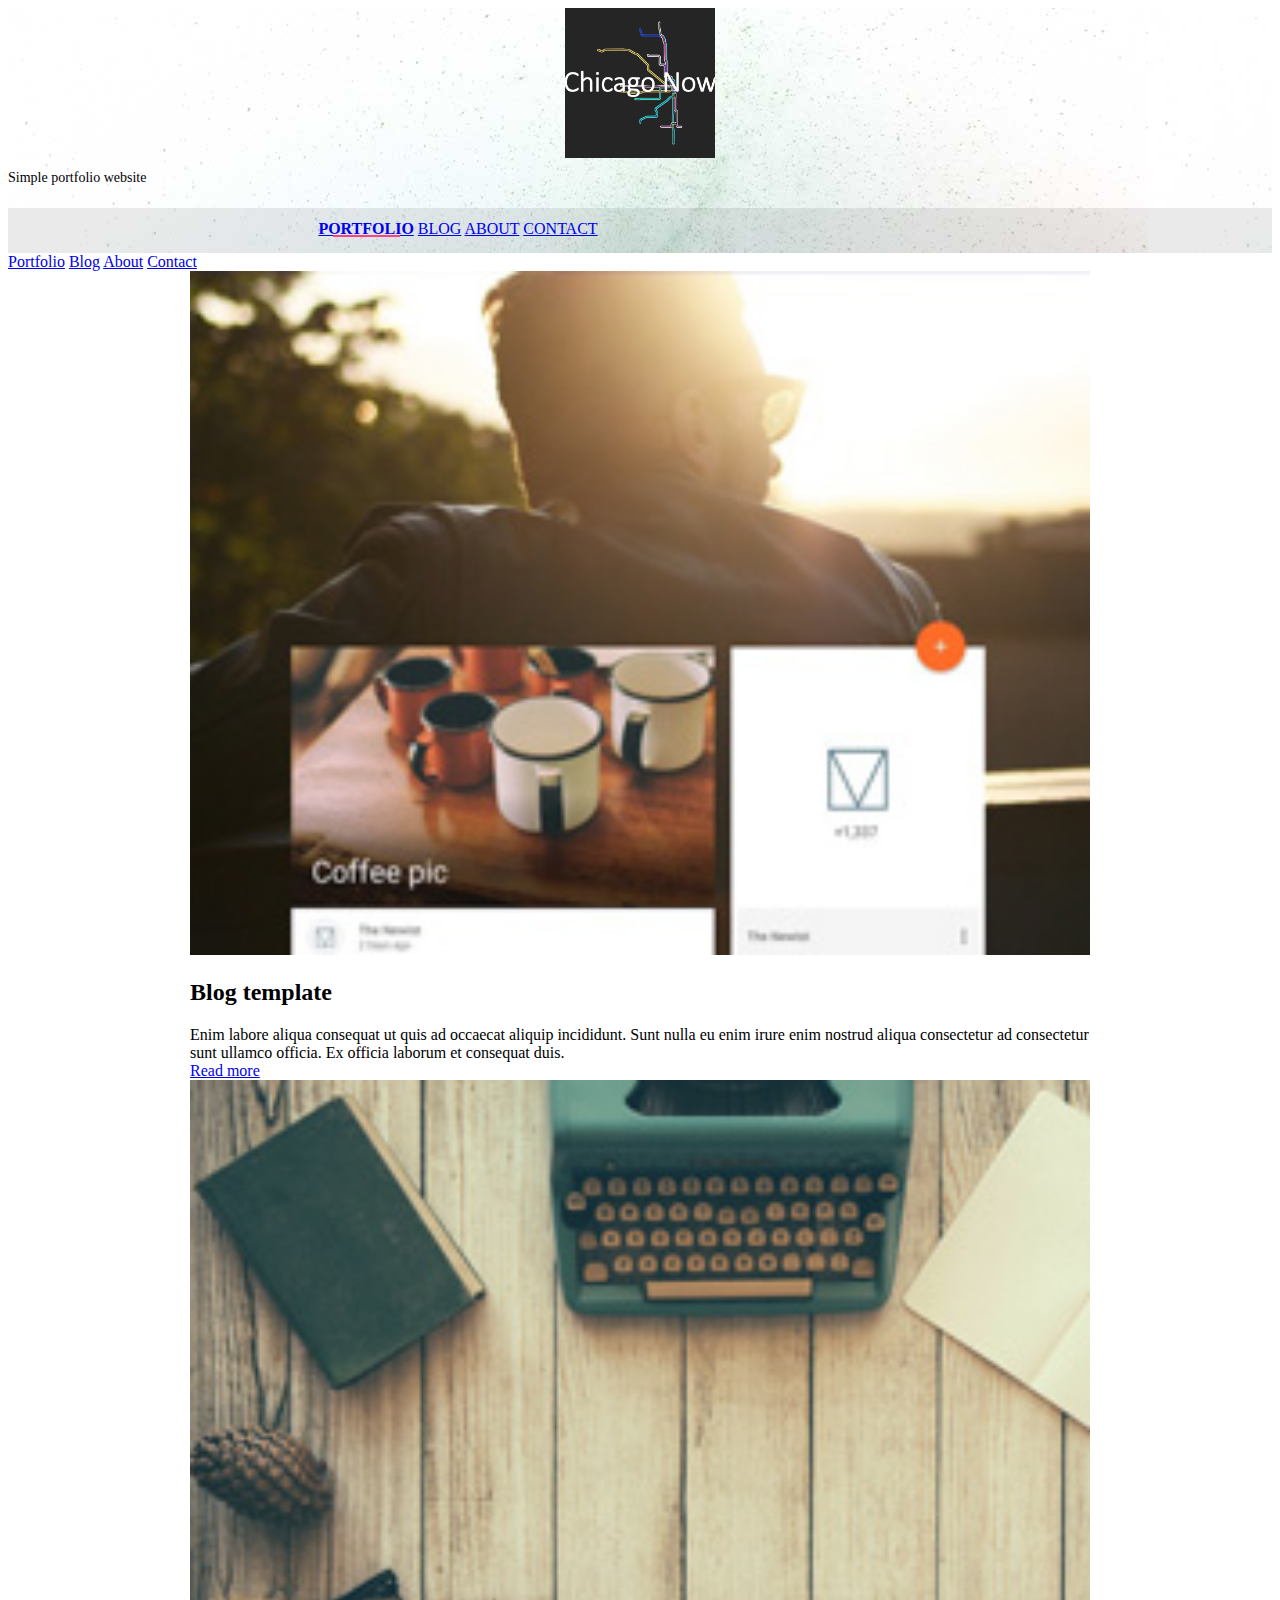
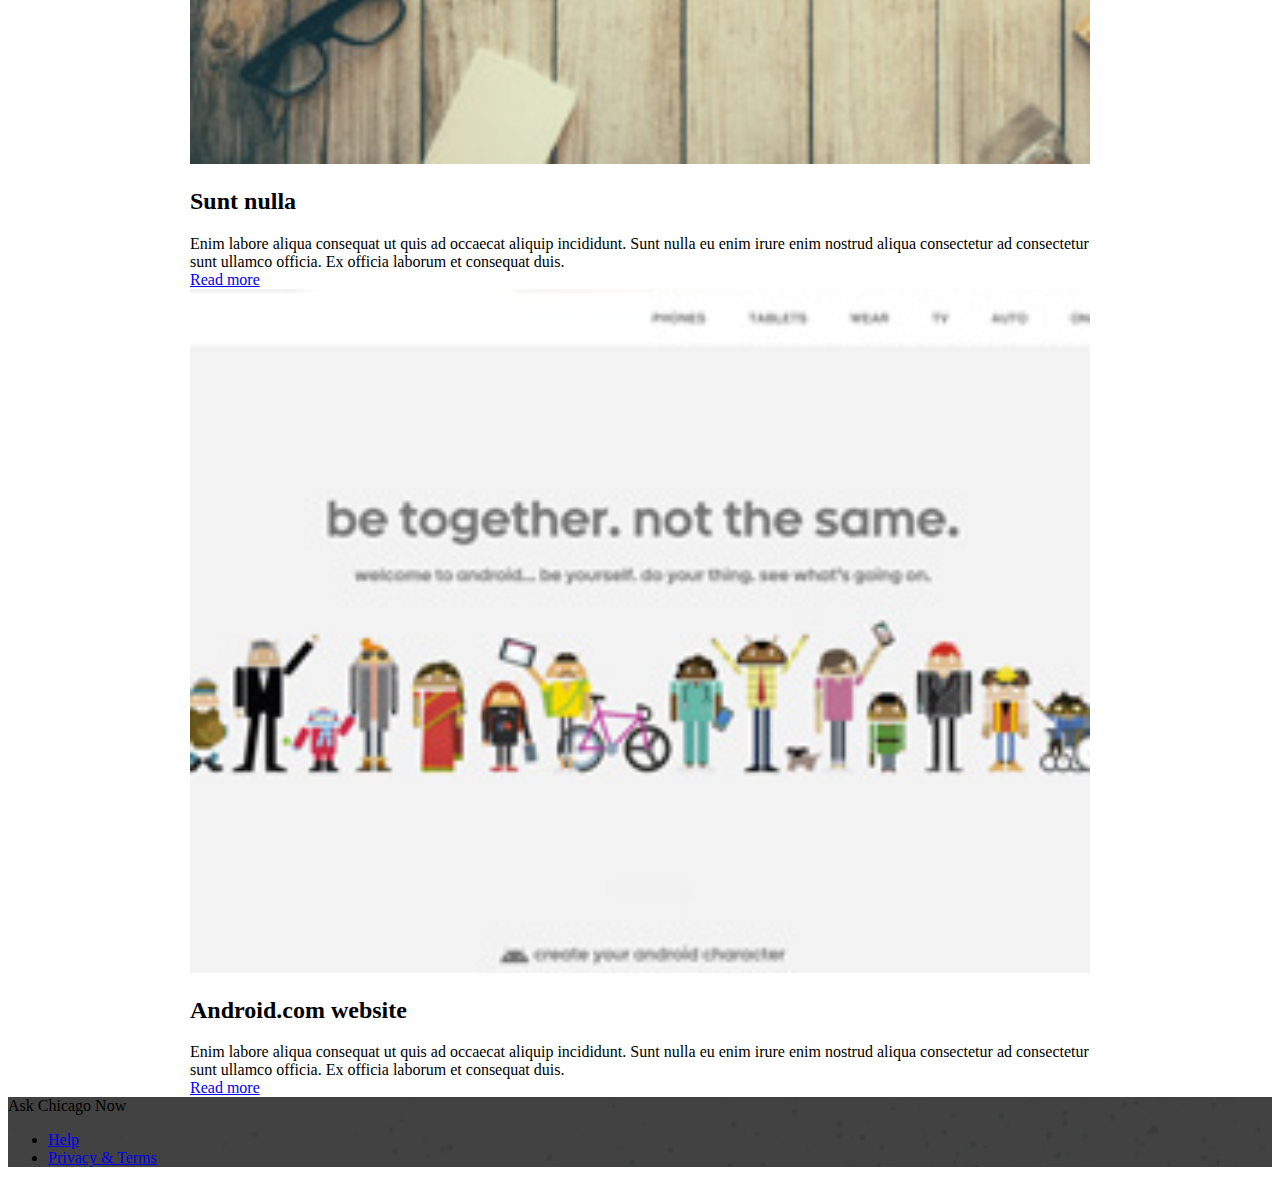
<file: index.html>
<!doctype html>
<!--
  Material Design Lite
  Copyright 2015 Google Inc. All rights reserved.

  Licensed under the Apache License, Version 2.0 (the "License");
  you may not use this file except in compliance with the License.
  You may obtain a copy of the License at

      https://www.apache.org/licenses/LICENSE-2.0

  Unless required by applicable law or agreed to in writing, software
  distributed under the License is distributed on an "AS IS" BASIS,
  WITHOUT WARRANTIES OR CONDITIONS OF ANY KIND, either express or implied.
  See the License for the specific language governing permissions and
  limitations under the License
-->


<html lang="en">

<head>
    <meta charset="utf-8">
    <meta http-equiv="X-UA-Compatible" content="IE=edge">
    <meta name="description" content="A portfolio template that uses Material Design Lite.">
    <meta name="viewport" content="width=device-width, initial-scale=1.0, minimum-scale=1.0">
    <title>MDL-Static Website</title>
    <link rel="stylesheet" href="https://fonts.googleapis.com/css?family=Roboto:regular,bold,italic,thin,light,bolditalic,black,medium&amp;lang=en">
    <link rel="stylesheet" href="https://code.getmdl.io/1.3.0/material.grey-pink.min.css" />
    <link rel="stylesheet" href="styles.css" />


    <link rel="stylesheet" href="https://fonts.googleapis.com/icon?family=Material+Icons">
</head>

<body>
    <div class="mdl-layout mdl-js-layout mdl-layout--fixed-header">
        <header class="mdl-layout__header mdl-layout__header--waterfall portfolio-header">
            <div class="mdl-layout__header-row portfolio-logo-row">
                <span class="mdl-layout__title">
                    <div class="portfolio-logo"></div>
                    <span class="mdl-layout__title">Simple portfolio website</span>
                </span>
            </div>
            <div class="mdl-layout__header-row portfolio-navigation-row mdl-layout--large-screen-only">
                <nav class="mdl-navigation mdl-typography--body-1-force-preferred-font">
                    <a class="mdl-navigation__link is-active" href="index.html">Portfolio</a>
                    <a class="mdl-navigation__link" href="blog.html">Blog</a>
                    <a class="mdl-navigation__link" href="about.html">About</a>
                    <a class="mdl-navigation__link" href="contact.html">Contact</a>
                </nav>
            </div>
        </header>
        <div class="mdl-layout__drawer mdl-layout--small-screen-only">
            <nav class="mdl-navigation mdl-typography--body-1-force-preferred-font">
                <a class="mdl-navigation__link is-active" href="index.html">Portfolio</a>
                <a class="mdl-navigation__link" href="blog.html">Blog</a>
                <a class="mdl-navigation__link" href="about.html">About</a>
                <a class="mdl-navigation__link" href="contact.html">Contact</a>
            </nav>
        </div>
        <main class="mdl-layout__content">
            <div class="mdl-grid portfolio-max-width">
                <div class="mdl-cell mdl-card mdl-shadow--4dp portfolio-card">
                    <div class="mdl-card__media">
                        <img class="article-image" src=" images/example-work01.jpg" border="0" alt="">
                    </div>
                    <div class="mdl-card__title">
                        <h2 class="mdl-card__title-text">Blog template</h2>
                    </div>
                    <div class="mdl-card__supporting-text">
                        Enim labore aliqua consequat ut quis ad occaecat aliquip incididunt. Sunt nulla eu enim irure enim nostrud aliqua consectetur ad consectetur sunt ullamco officia. Ex officia laborum et consequat duis.
                    </div>
                    <div class="mdl-card__actions mdl-card--border">
                        <a class="mdl-button mdl-button--colored mdl-js-button mdl-js-ripple-effect mdl-button--accent" href="portfolio-example01.html">Read more</a>
                    </div>
                </div>
                <div class="mdl-cell mdl-card mdl-shadow--4dp portfolio-card">
                    <div class="mdl-card__media">
                        <img class="article-image" src=" images/example-work07.jpg" border="0" alt="">
                    </div>
                    <div class="mdl-card__title">
                        <h2 class="mdl-card__title-text">Sunt nulla</h2>
                    </div>
                    <div class="mdl-card__supporting-text">
                        Enim labore aliqua consequat ut quis ad occaecat aliquip incididunt. Sunt nulla eu enim irure enim nostrud aliqua consectetur ad consectetur sunt ullamco officia. Ex officia laborum et consequat duis.
                    </div>
                    <div class="mdl-card__actions mdl-card--border">
                        <a class="mdl-button mdl-button--colored mdl-js-button mdl-js-ripple-effect mdl-button--accent" href="portfolio-example01.html">Read more</a>
                    </div>
                </div>
                <div class="mdl-cell mdl-card mdl-shadow--4dp portfolio-card">
                    <div class="mdl-card__media">
                        <img class="article-image" src=" images/example-work02.jpg" border="0" alt="">
                    </div>
                    <div class="mdl-card__title">
                        <h2 class="mdl-card__title-text">Android.com website</h2>
                    </div>
                    <div class="mdl-card__supporting-text">
                        Enim labore aliqua consequat ut quis ad occaecat aliquip incididunt. Sunt nulla eu enim irure enim nostrud aliqua consectetur ad consectetur sunt ullamco officia. Ex officia laborum et consequat duis.
                    </div>
                    <div class="mdl-card__actions mdl-card--border">
                        <a class="mdl-button mdl-button--colored mdl-js-button mdl-js-ripple-effect mdl-button--accent" href="portfolio-example01.html">Read more</a>
                    </div>
                </div>
            </div>
            <footer class="mdl-mini-footer">
                <div class="mdl-mini-footer__left-section">
                    <div class="mdl-logo">Ask Chicago Now</div>
                </div>
                <div class="mdl-mini-footer__right-section">
                    <ul class="mdl-mini-footer__link-list">
                        <li><a href="#">Help</a></li>
                        <li><a href="#">Privacy & Terms</a></li>
                    </ul>
                </div>
            </footer>
        </main>
    </div>
    <script src="https://code.getmdl.io/1.3.0/material.min.js"></script>
</body>

</html>
</file>
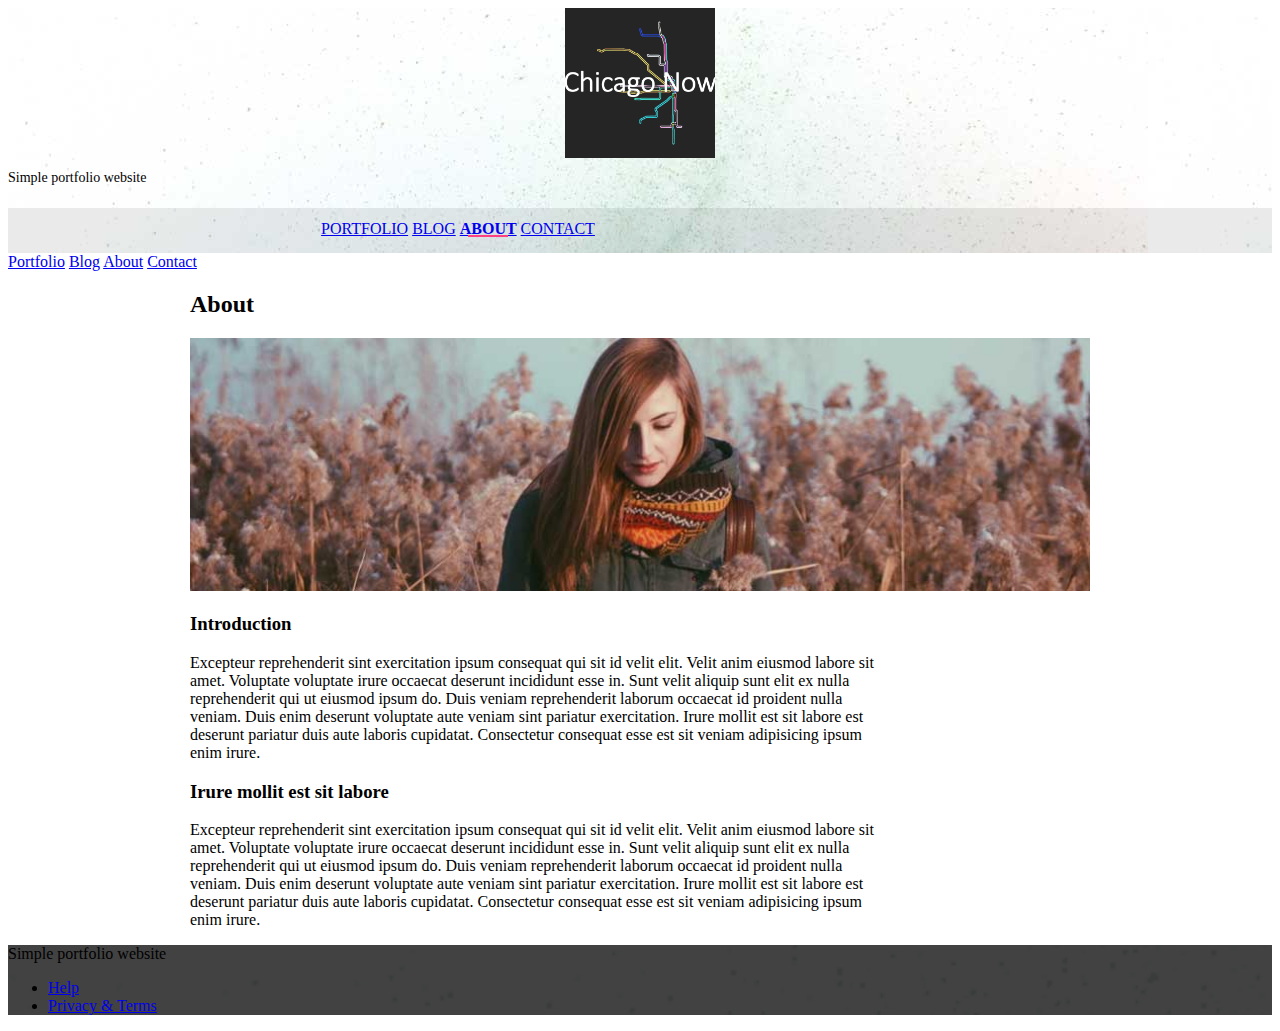
<file: about.html>
<!doctype html>
<!--
  Material Design Lite
  Copyright 2015 Google Inc. All rights reserved.

  Licensed under the Apache License, Version 2.0 (the "License");
  you may not use this file except in compliance with the License.
  You may obtain a copy of the License at

      https://www.apache.org/licenses/LICENSE-2.0

  Unless required by applicable law or agreed to in writing, software
  distributed under the License is distributed on an "AS IS" BASIS,
  WITHOUT WARRANTIES OR CONDITIONS OF ANY KIND, either express or implied.
  See the License for the specific language governing permissions and
  limitations under the License
-->
<html lang="en">

<head>
    <meta charset="utf-8">
    <meta http-equiv="X-UA-Compatible" content="IE=edge">
    <meta name="description" content="A portfolio template that uses Material Design Lite.">
    <meta name="viewport" content="width=device-width, initial-scale=1.0, minimum-scale=1.0">
    <title>MDL-Static Website</title>
    <link rel="stylesheet" href="https://fonts.googleapis.com/css?family=Roboto:regular,bold,italic,thin,light,bolditalic,black,medium&amp;lang=en">
    <link rel="stylesheet" href="https://code.getmdl.io/1.3.0/material.grey-pink.min.css" />
    <link rel="stylesheet" href="styles.css" />
    <link rel="stylesheet" href="https://fonts.googleapis.com/icon?family=Material+Icons">
</head>

<body>
    <div class="mdl-layout mdl-js-layout mdl-layout--fixed-header">
        <header class="mdl-layout__header mdl-layout__header--waterfall portfolio-header">
            <div class="mdl-layout__header-row portfolio-logo-row">
                <span class="mdl-layout__title">
                    <div class="portfolio-logo"></div>
                    <span class="mdl-layout__title">Simple portfolio website</span>
                </span>
            </div>
            <div class="mdl-layout__header-row portfolio-navigation-row mdl-layout--large-screen-only">
                <nav class="mdl-navigation mdl-typography--body-1-force-preferred-font">
                    <a class="mdl-navigation__link" href="index.html">Portfolio</a>
                    <a class="mdl-navigation__link" href="blog.html">Blog</a>
                    <a class="mdl-navigation__link is-active" href="about.html">About</a>
                    <a class="mdl-navigation__link" href="contact.html">Contact</a>
                </nav>
            </div>
        </header>
        <div class="mdl-layout__drawer mdl-layout--small-screen-only">
            <nav class="mdl-navigation mdl-typography--body-1-force-preferred-font">
                <a class="mdl-navigation__link is-active" href="index.html">Portfolio</a>
                <a class="mdl-navigation__link" href="blog.html">Blog</a>
                <a class="mdl-navigation__link" href="about.html">About</a>
                <a class="mdl-navigation__link" href="contact.html">Contact</a>
            </nav>
        </div>
        <main class="mdl-layout__content">
            <div class="mdl-grid portfolio-max-width">

                <div class="mdl-cell mdl-cell--12-col mdl-card mdl-shadow--4dp">
                    <div class="mdl-card__title">
                        <h2 class="mdl-card__title-text">About</h2>
                    </div>
                    <div class="mdl-card__media">
                        <img class="article-image" src=" images/about-header.jpg" border="0" alt="">
                    </div>

                    <div class="mdl-grid portfolio-copy">
                        <h3 class="mdl-cell mdl-cell--12-col mdl-typography--headline">Introduction</h3>
                        <div class="mdl-cell mdl-cell--8-col mdl-card__supporting-text no-padding ">
                            <p>
                                Excepteur reprehenderit sint exercitation ipsum consequat qui sit id velit elit. Velit anim eiusmod labore sit amet. Voluptate voluptate irure occaecat deserunt incididunt esse in. Sunt velit aliquip sunt elit ex nulla reprehenderit qui ut eiusmod ipsum do. Duis veniam reprehenderit laborum occaecat id proident nulla veniam. Duis enim deserunt voluptate aute veniam sint pariatur exercitation. Irure mollit est sit labore est deserunt pariatur duis aute laboris cupidatat. Consectetur consequat esse est sit veniam adipisicing ipsum enim irure.
                            </p>
                        </div>




                        <h3 class="mdl-cell mdl-cell--12-col mdl-typography--headline">Irure mollit est sit labore</h3>

                        <div class="mdl-cell mdl-cell--8-col mdl-card__supporting-text no-padding ">
                            <p>
                                Excepteur reprehenderit sint exercitation ipsum consequat qui sit id velit elit. Velit anim eiusmod labore sit amet. Voluptate voluptate irure occaecat deserunt incididunt esse in. Sunt velit aliquip sunt elit ex nulla reprehenderit qui ut eiusmod ipsum do. Duis veniam reprehenderit laborum occaecat id proident nulla veniam. Duis enim deserunt voluptate aute veniam sint pariatur exercitation. Irure mollit est sit labore est deserunt pariatur duis aute laboris cupidatat. Consectetur consequat esse est sit veniam adipisicing ipsum enim irure.
                            </p>
                        </div>
                    </div>
                </div>


            </div>
            <footer class="mdl-mini-footer">
                <div class="mdl-mini-footer__left-section">
                    <div class="mdl-logo">Simple portfolio website</div>
                </div>
                <div class="mdl-mini-footer__right-section">
                    <ul class="mdl-mini-footer__link-list">
                        <li><a href="#">Help</a></li>
                        <li><a href="#">Privacy & Terms</a></li>
                    </ul>
                </div>
            </footer>
        </main>
    </div>
    <script src="https://code.getmdl.io/1.3.0/material.min.js"></script>
</body>

</html>
</file>
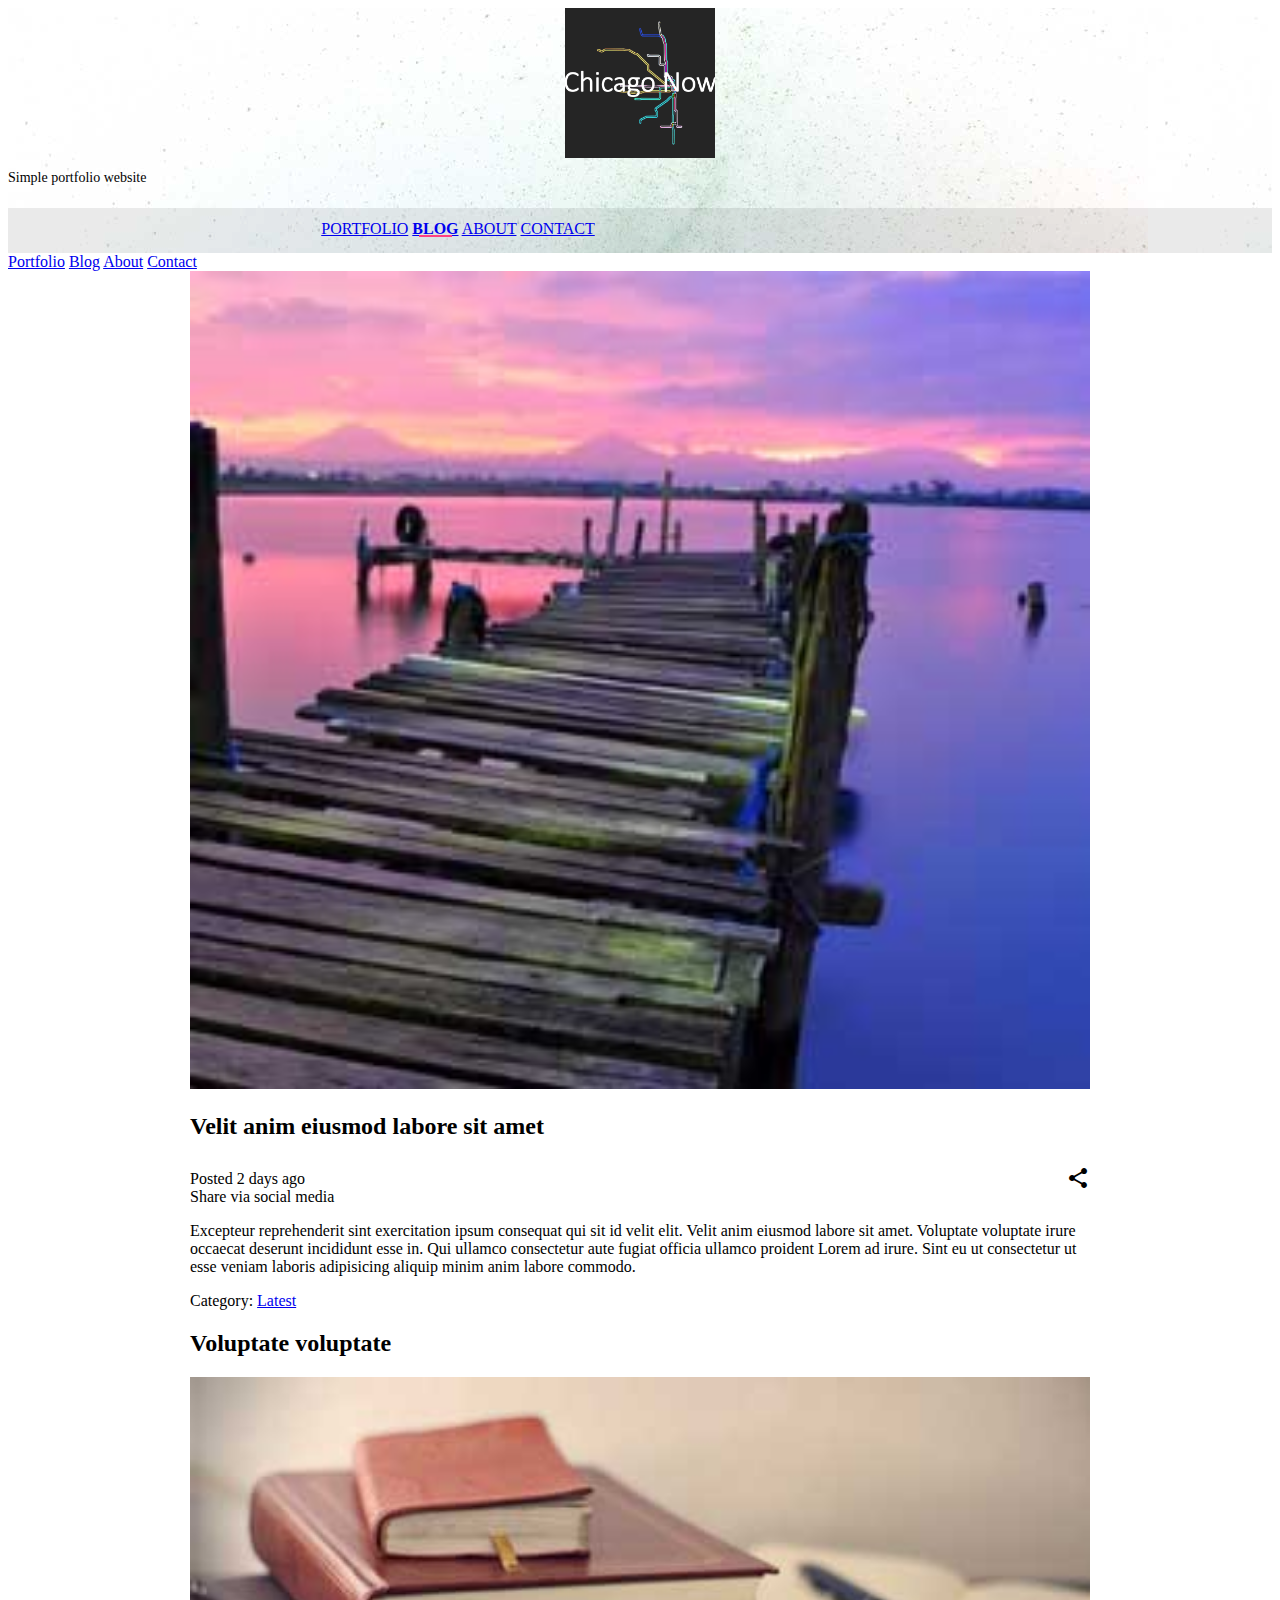
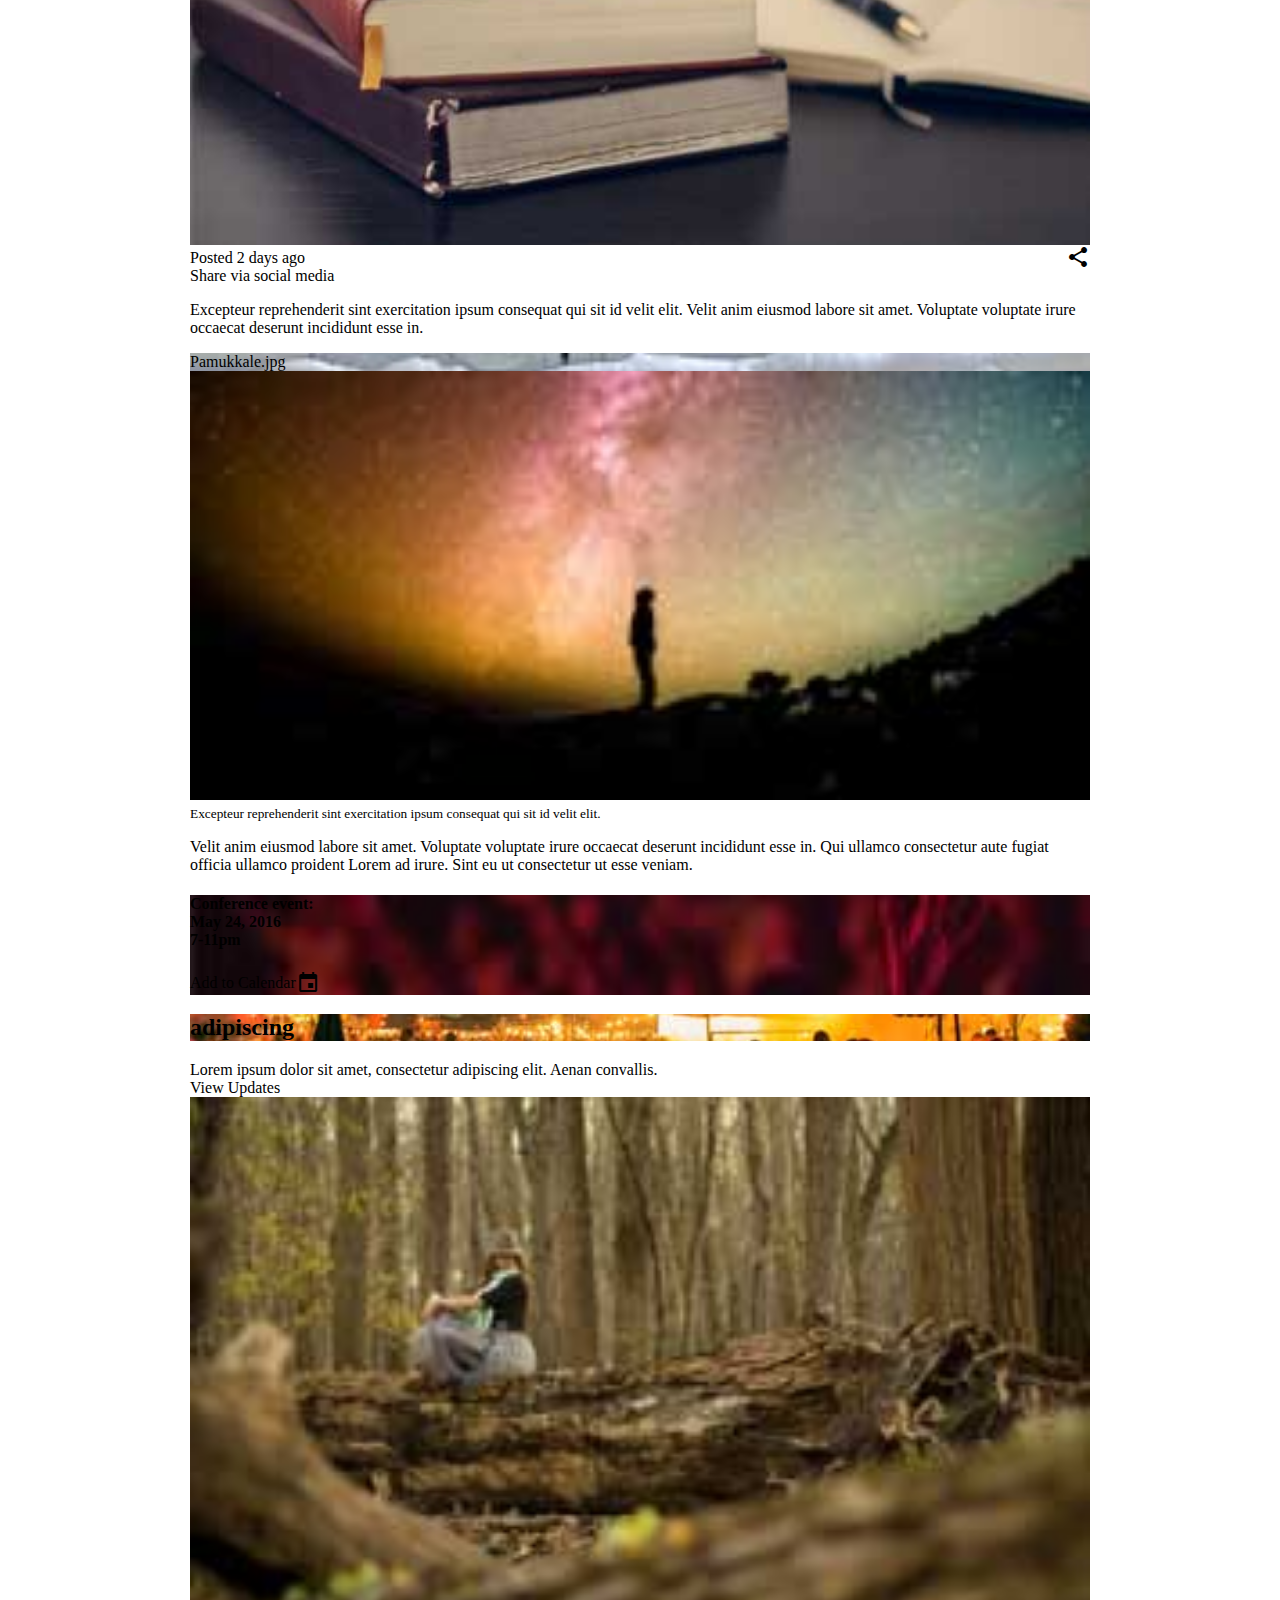
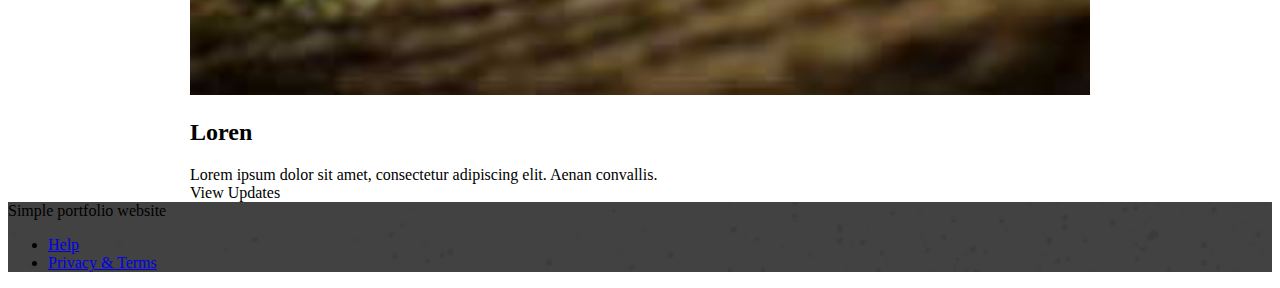
<file: blog.html>
<!doctype html>
<!--
  Material Design Lite
  Copyright 2015 Google Inc. All rights reserved.

  Licensed under the Apache License, Version 2.0 (the "License");
  you may not use this file except in compliance with the License.
  You may obtain a copy of the License at

      https://www.apache.org/licenses/LICENSE-2.0

  Unless required by applicable law or agreed to in writing, software
  distributed under the License is distributed on an "AS IS" BASIS,
  WITHOUT WARRANTIES OR CONDITIONS OF ANY KIND, either express or implied.
  See the License for the specific language governing permissions and
  limitations under the License
-->
<html lang="en">

<head>
    <meta charset="utf-8">
    <meta http-equiv="X-UA-Compatible" content="IE=edge">
    <meta name="description" content="A portfolio template that uses Material Design Lite.">
    <meta name="viewport" content="width=device-width, initial-scale=1.0, minimum-scale=1.0">
    <title>MDL-Static Website</title>
    <link rel="stylesheet" href="https://fonts.googleapis.com/css?family=Roboto:regular,bold,italic,thin,light,bolditalic,black,medium&amp;lang=en">
    <link rel="stylesheet" href="https://code.getmdl.io/1.3.0/material.grey-pink.min.css" />
    <link rel="stylesheet" href="styles.css" />
    <link rel="stylesheet" href="https://fonts.googleapis.com/icon?family=Material+Icons">
</head>

<body>
    <div class="mdl-layout mdl-js-layout mdl-layout--fixed-header">
        <header class="mdl-layout__header mdl-layout__header--waterfall portfolio-header">
            <div class="mdl-layout__header-row portfolio-logo-row">
                <span class="mdl-layout__title">
                    <div class="portfolio-logo"></div>
                    <span class="mdl-layout__title">Simple portfolio website</span>
                </span>
            </div>
            <div class="mdl-layout__header-row portfolio-navigation-row mdl-layout--large-screen-only">
                <nav class="mdl-navigation mdl-typography--body-1-force-preferred-font">
                    <a class="mdl-navigation__link" href="index.html">Portfolio</a>
                    <a class="mdl-navigation__link  is-active" href="blog.html">Blog</a>
                    <a class="mdl-navigation__link" href="about.html">About</a>
                    <a class="mdl-navigation__link" href="contact.html">Contact</a>
                </nav>
            </div>
        </header>
        <div class="mdl-layout__drawer mdl-layout--small-screen-only">
            <nav class="mdl-navigation mdl-typography--body-1-force-preferred-font">
                <a class="mdl-navigation__link is-active" href="index.html">Portfolio</a>
                <a class="mdl-navigation__link" href="blog.html">Blog</a>
                <a class="mdl-navigation__link" href="about.html">About</a>
                <a class="mdl-navigation__link" href="contact.html">Contact</a>
            </nav>
        </div>
        <main class="mdl-layout__content">
            <div class="mdl-grid portfolio-max-width">
                <div class="mdl-grid mdl-cell mdl-cell--12-col mdl-cell--4-col-tablet mdl-card mdl-shadow--4dp">
                    <div class="mdl-card__media mdl-cell mdl-cell--12-col-tablet">
                        <img class="article-image" src=" images/example-blog01.jpg" border="0" alt="">
                    </div>
                    <div class="mdl-cell mdl-cell--8-col">
                        <h2 class="mdl-card__title-text">Velit anim eiusmod labore sit amet</h2>
                        <div class="mdl-card__supporting-text padding-top">
                            <span>Posted 2 days ago</span>
                            <div id="tt1" class=" icon material-icons portfolio-share-btn">share</div>
                            <div class="mdl-tooltip" for="tt1">
                                Share via social media
                            </div>
                        </div>
                        <div class="mdl-card__supporting-text no-left-padding">
                            <p>Excepteur reprehenderit sint exercitation ipsum consequat qui sit id velit elit. Velit anim eiusmod labore sit amet. Voluptate voluptate irure occaecat deserunt incididunt esse in. Qui ullamco consectetur aute fugiat officia ullamco proident Lorem ad irure. Sint eu ut consectetur ut esse veniam laboris adipisicing aliquip minim anim labore commodo.</p>
                            <span>Category: <a href="#">Latest</a></span>
                        </div>
                    </div>
                </div>
                <div class="mdl-cell mdl-cell--6-col mdl-cell--4-col-tablet mdl-card mdl-shadow--4dp">
                    <div class="mdl-card__title">
                        <h2 class="mdl-card__title-text">Voluptate voluptate</h2>
                    </div>
                    <div class="mdl-card__media">
                        <a href="#"> <img class="article-image" src=" images/example-blog02.jpg" border="0" alt=""></a>
                    </div>
                    <div class="mdl-card__supporting-text no-bottom-padding">
                        <span>Posted 2 days ago</span>
                        <div id="tt2" class=" icon material-icons portfolio-share-btn">share</div>
                        <div class="mdl-tooltip" for="tt2">
                            Share via social media
                        </div>
                    </div>
                    <div class="mdl-card__supporting-text">
                        <p>Excepteur reprehenderit sint exercitation ipsum consequat qui sit id velit elit. Velit anim eiusmod labore sit amet. Voluptate voluptate irure occaecat deserunt incididunt esse in.</p>
                    </div>
                </div>
                <div class="mdl-cell mdl-cell--3-col mdl-cell--4-col-tablet mdl-card mdl-card mdl-shadow--4dp portfolio-blog-card-full-bg  ">
                    <div class="mdl-card__title mdl-card--expand "></div>
                    <div class="mdl-card__actions">
                        <span class="demo-card-image__filename">Pamukkale.jpg</span>
                    </div>
                </div>
                <div class="mdl-cell mdl-cell--3-col mdl-cell--4-col-tablet mdl-card mdl-shadow--4dp ">
                    <div class="mdl-card__media">
                        <a href="#"> <img class="article-image" src=" images/example-blog04.jpg" border="0" alt=""></a>
                    </div>
                    <div class="mdl-card__supporting-text">
                        <small>Excepteur reprehenderit sint exercitation ipsum consequat qui sit id velit elit.</small>
                    </div>
                    <div class="mdl-card__supporting-text">
                        <p>Velit anim eiusmod labore sit amet. Voluptate voluptate irure occaecat deserunt incididunt esse in. Qui ullamco consectetur aute fugiat officia ullamco proident Lorem ad irure. Sint eu ut consectetur ut esse veniam.</p>
                    </div>
                </div>
                <div class="demo-card-event mdl-cell mdl-cell--3-col mdl-cell--4-col-tablet mdl-card mdl-card mdl-shadow--4dp portfolio-blog-card-event-bg mdl-color-text--white">
                    <div class="mdl-card__title mdl-card--expand">
                        <h4 class="mdl-color-text--white">
                          Conference event:<br>
                          May 24, 2016<br>
                          7-11pm
                        </h4>
                    </div>
                    <div class="mdl-card__actions mdl-card--border">
                        <a class="mdl-button mdl-button--colored mdl-js-button mdl-js-ripple-effect mdl-color-text--white">
                          Add to Calendar
                        </a>
                        <div class="mdl-layout-spacer"></div>
                        <i class="material-icons ">event</i>
                    </div>
                </div>
                <div class="mdl-cell mdl-cell--5-col mdl-cell--4-col-tablet mdl-card  mdl-card mdl-shadow--4dp">
                    <div class="mdl-card__title mdl-card--expand portfolio-blog-card-strip-bg mdl-color-text--white">
                        <h2 class="mdl-card__title-text">adipiscing</h2>
                    </div>
                    <div class="mdl-card__supporting-text">
                        Lorem ipsum dolor sit amet, consectetur adipiscing elit. Aenan convallis.
                    </div>
                    <div class="mdl-card__actions mdl-card--border">
                        <a class="mdl-button mdl-button--colored mdl-js-button mdl-js-ripple-effect mdl-button--accent">
                          View Updates
                        </a>
                    </div>
                </div>
                <div class="mdl-cell mdl-cell--4-col mdl-cell--4-col-tablet mdl-card  mdl-card mdl-shadow--4dp portfolio-blog-card-compact">
                    <div class="mdl-card__media">
                        <img class="article-image" src=" images/example-blog07.jpg" border="0" alt="">
                    </div>
                    <div class="mdl-card__title ">
                        <h2 class="mdl-card__title-text">Loren</h2>
                    </div>
                    <div class="mdl-card__supporting-text">
                        Lorem ipsum dolor sit amet, consectetur adipiscing elit. Aenan convallis.
                    </div>
                    <div class="mdl-card__actions mdl-card--border">
                        <a class="mdl-button mdl-button--colored mdl-js-button mdl-js-ripple-effect mdl-button--accent">
                          View Updates
                        </a>
                    </div>
                </div>
            </div>
            <footer class="mdl-mini-footer">
                <div class="mdl-mini-footer__left-section">
                    <div class="mdl-logo">Simple portfolio website</div>
                </div>
                <div class="mdl-mini-footer__right-section">
                    <ul class="mdl-mini-footer__link-list">
                        <li><a href="#">Help</a></li>
                        <li><a href="#">Privacy & Terms</a></li>
                    </ul>
                </div>
            </footer>
        </main>
    </div>
    <script src="https://code.getmdl.io/1.3.0/material.min.js"></script>
</body>

</html>
</file>
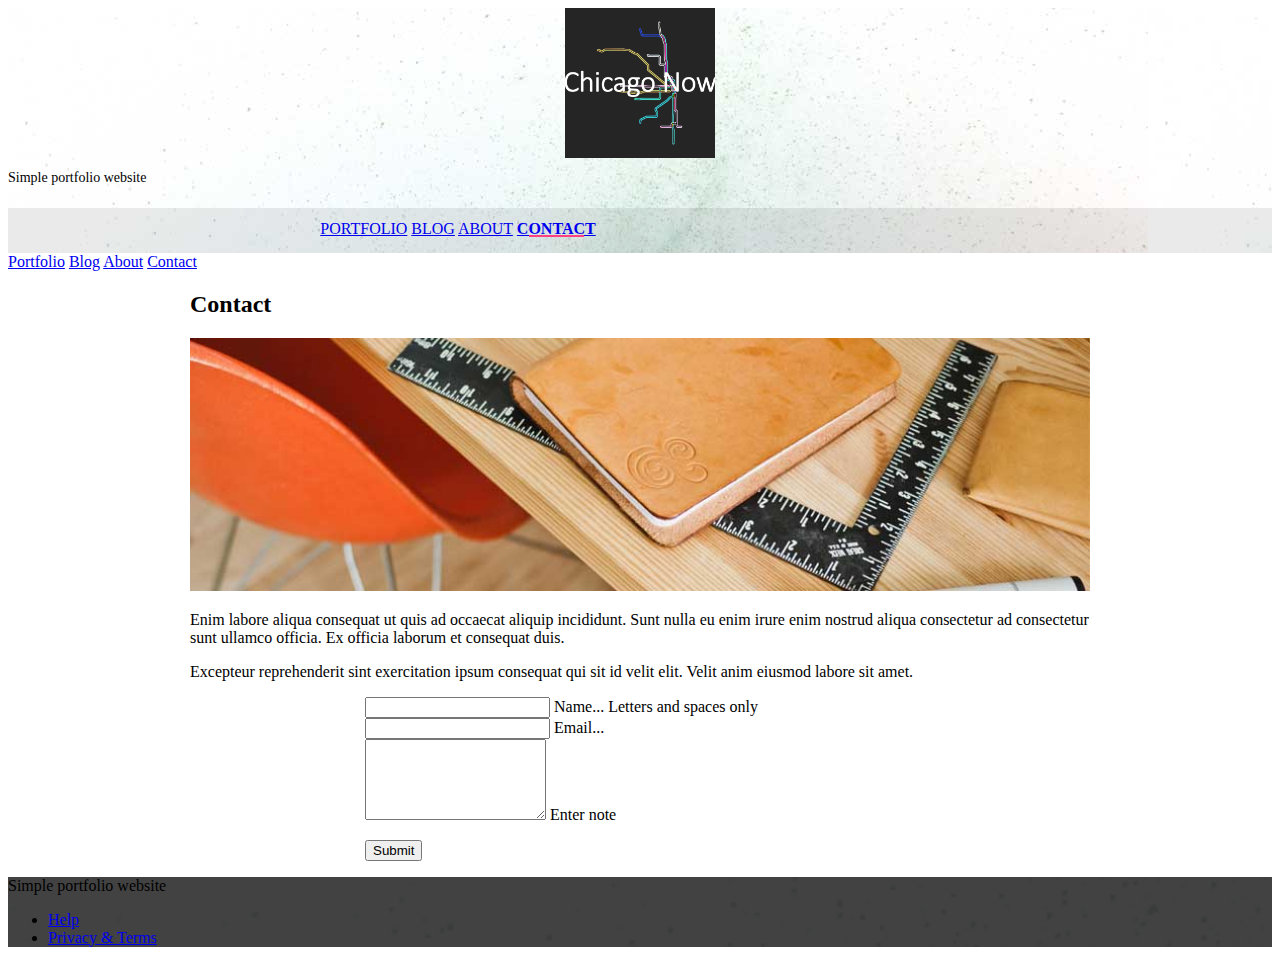
<file: contact.html>
<!doctype html>
<!--
  Material Design Lite
  Copyright 2015 Google Inc. All rights reserved.

  Licensed under the Apache License, Version 2.0 (the "License");
  you may not use this file except in compliance with the License.
  You may obtain a copy of the License at

      https://www.apache.org/licenses/LICENSE-2.0

  Unless required by applicable law or agreed to in writing, software
  distributed under the License is distributed on an "AS IS" BASIS,
  WITHOUT WARRANTIES OR CONDITIONS OF ANY KIND, either express or implied.
  See the License for the specific language governing permissions and
  limitations under the License
-->
<html lang="en">

<head>
    <meta charset="utf-8">
    <meta http-equiv="X-UA-Compatible" content="IE=edge">
    <meta name="description" content="A portfolio template that uses Material Design Lite.">
    <meta name="viewport" content="width=device-width, initial-scale=1.0, minimum-scale=1.0">
    <title>MDL-Static Website</title>
    <link rel="stylesheet" href="https://fonts.googleapis.com/css?family=Roboto:regular,bold,italic,thin,light,bolditalic,black,medium&amp;lang=en">
    <link rel="stylesheet" href="https://code.getmdl.io/1.3.0/material.grey-pink.min.css" />
    <link rel="stylesheet" href="styles.css" />
    <link rel="stylesheet" href="https://fonts.googleapis.com/icon?family=Material+Icons">
</head>

<body>
    <div class="mdl-layout mdl-js-layout mdl-layout--fixed-header">
        <header class="mdl-layout__header mdl-layout__header--waterfall portfolio-header">
            <div class="mdl-layout__header-row portfolio-logo-row">
                <span class="mdl-layout__title">
                    <div class="portfolio-logo"></div>
                <span class="mdl-layout__title">Simple portfolio website</span>
                </span>
            </div>
            <div class="mdl-layout__header-row portfolio-navigation-row mdl-layout--large-screen-only">
                <nav class="mdl-navigation mdl-typography--body-1-force-preferred-font">
                    <a class="mdl-navigation__link " href="index.html">Portfolio</a>
                    <a class="mdl-navigation__link" href="blog.html">Blog</a>
                    <a class="mdl-navigation__link" href="about.html">About</a>
                    <a class="mdl-navigation__link is-active" href="contact.html">Contact</a>
                </nav>
            </div>
        </header>
        <div class="mdl-layout__drawer mdl-layout--small-screen-only">
            <nav class="mdl-navigation mdl-typography--body-1-force-preferred-font">
                <a class="mdl-navigation__link is-active" href="index.html">Portfolio</a>
                <a class="mdl-navigation__link" href="blog.html">Blog</a>
                <a class="mdl-navigation__link" href="about.html">About</a>
                <a class="mdl-navigation__link" href="contact.html">Contact</a>
            </nav>
        </div>
        <main class="mdl-layout__content">
            <div class="mdl-grid portfolio-max-width portfolio-contact">
                <div class="mdl-cell mdl-cell--12-col mdl-card mdl-shadow--4dp">
                    <div class="mdl-card__title">
                        <h2 class="mdl-card__title-text">Contact</h2>
                    </div>
                    <div class="mdl-card__media">
                        <img class="article-image" src=" images/contact-image.jpg" border="0" alt="">
                    </div>
                    <div class="mdl-card__supporting-text">
                        <p>
                            Enim labore aliqua consequat ut quis ad occaecat aliquip incididunt. Sunt nulla eu enim irure enim nostrud aliqua consectetur ad consectetur sunt ullamco officia. Ex officia laborum et consequat duis.
                        </p>
                        <p>
                            Excepteur reprehenderit sint exercitation ipsum consequat qui sit id velit elit. Velit anim eiusmod labore sit amet.
                        </p>
                        <form action="#" class="">
                            <div class="mdl-textfield mdl-js-textfield mdl-textfield--floating-label">
                                <input class="mdl-textfield__input" pattern="[A-Z,a-z, ]*" type="text" id="Name">
                                <label class="mdl-textfield__label" for="Name">Name...</label>
                                <span class="mdl-textfield__error">Letters and spaces only</span>
                            </div>
                            <div class="mdl-textfield mdl-js-textfield mdl-textfield--floating-label">
                                <input class="mdl-textfield__input" type="text" id="Email">
                                <label class="mdl-textfield__label" for="Email">Email...</label>
                            </div>
                            <div class="mdl-textfield mdl-js-textfield mdl-textfield--floating-label">
                                <textarea class="mdl-textfield__input" type="text" rows="5" id="note"></textarea>
                                <label class="mdl-textfield__label" for="note">Enter note</label>
                            </div>
                            <p>
                                <button class="mdl-button mdl-js-button mdl-button--raised mdl-js-ripple-effect mdl-button--accent" type="submit">
                                    Submit
                                </button>
                            </p>
                        </form>
                    </div>
                </div>
            </div>
            <footer class="mdl-mini-footer">
                <div class="mdl-mini-footer__left-section">
                    <div class="mdl-logo">Simple portfolio website</div>
                </div>
                <div class="mdl-mini-footer__right-section">
                    <ul class="mdl-mini-footer__link-list">
                        <li><a href="#">Help</a></li>
                        <li><a href="#">Privacy & Terms</a></li>
                    </ul>
                </div>
            </footer>
        </main>
    </div>
    <script src="https://code.getmdl.io/1.3.0/material.min.js"></script>
</body>

</html>
</file>
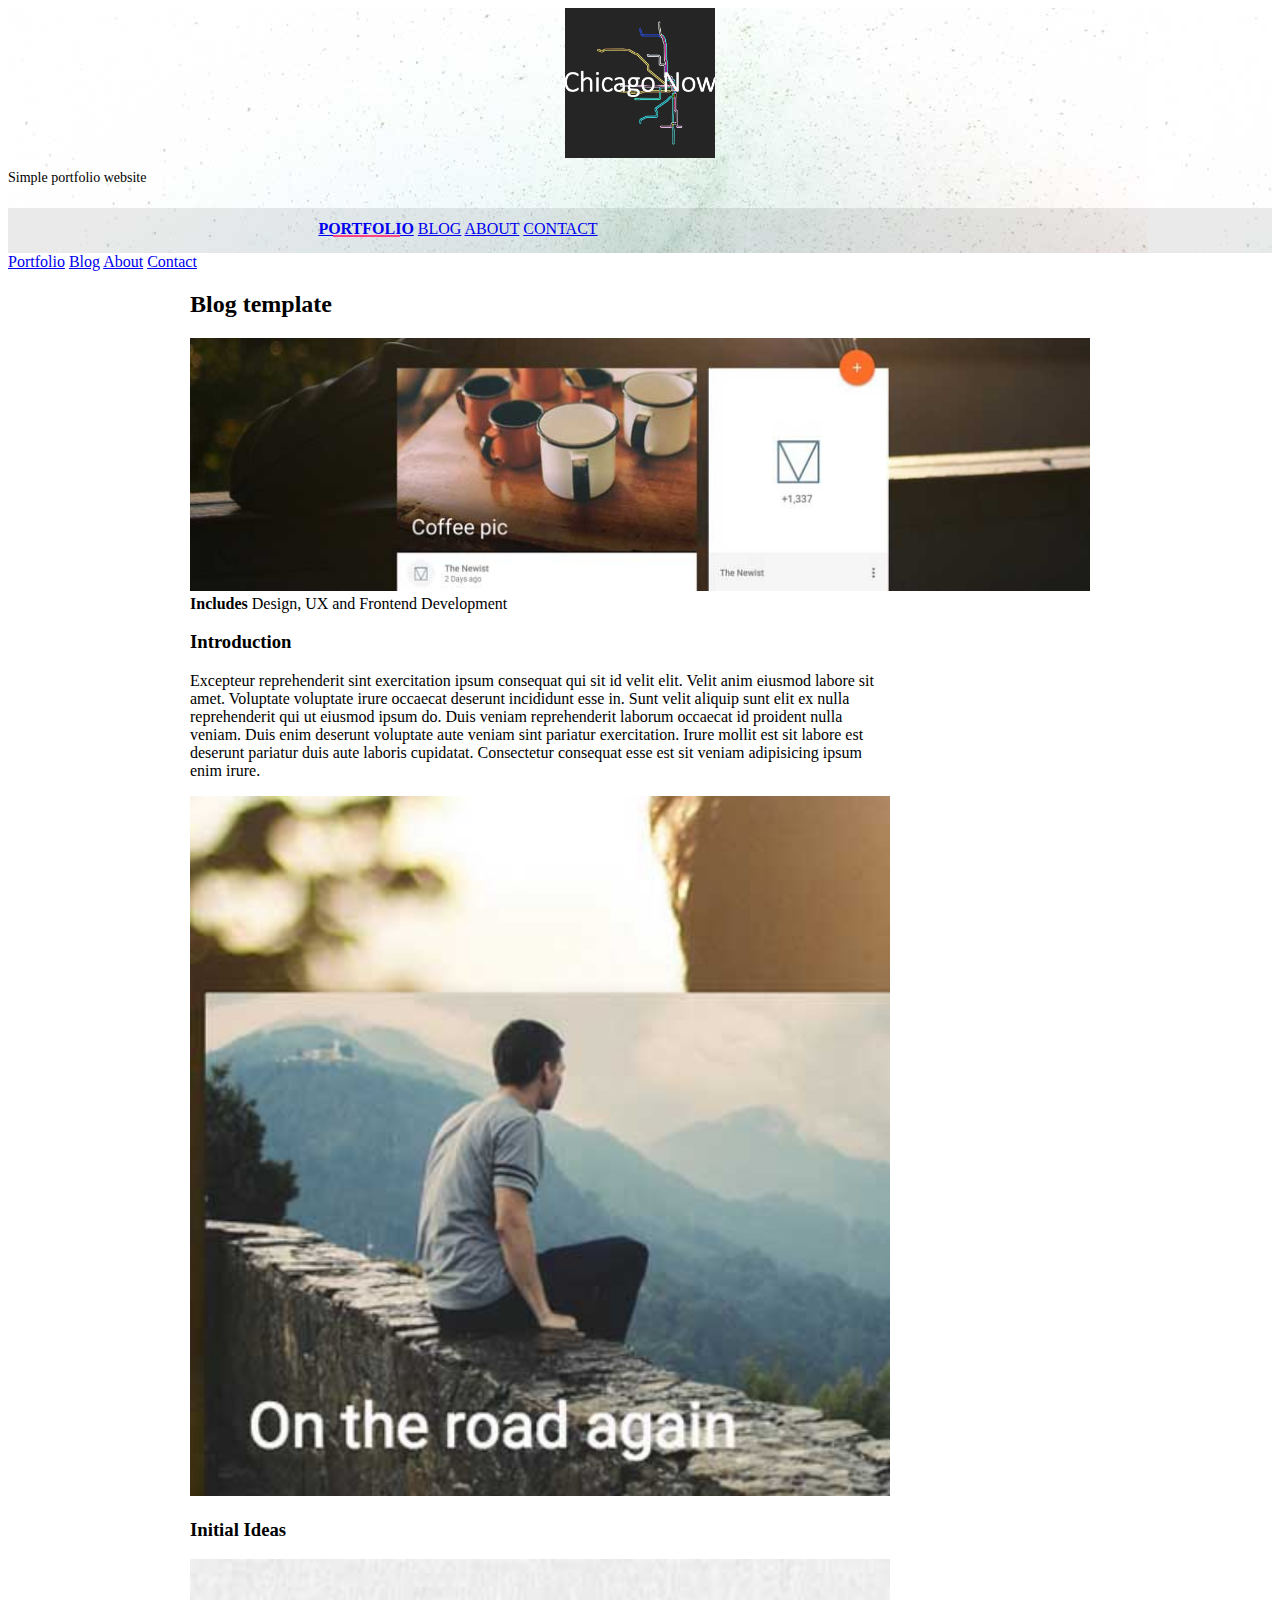
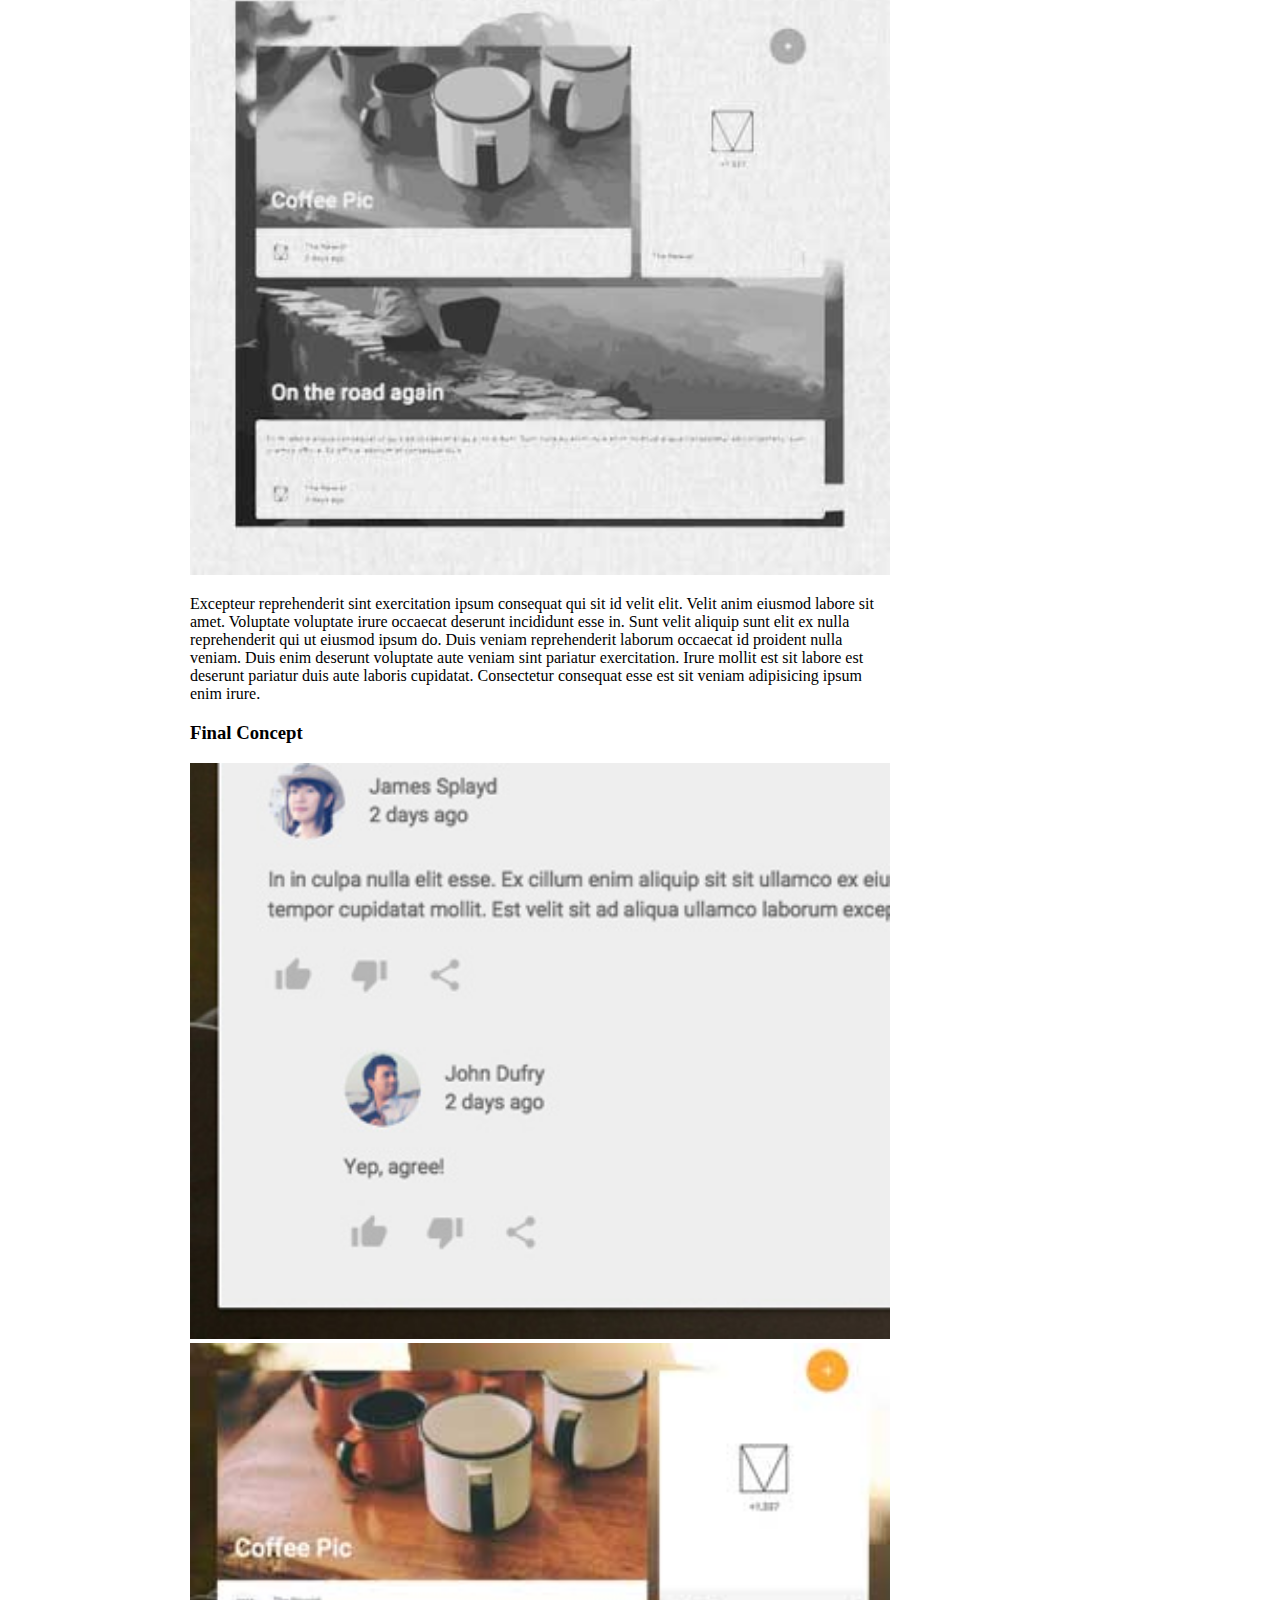
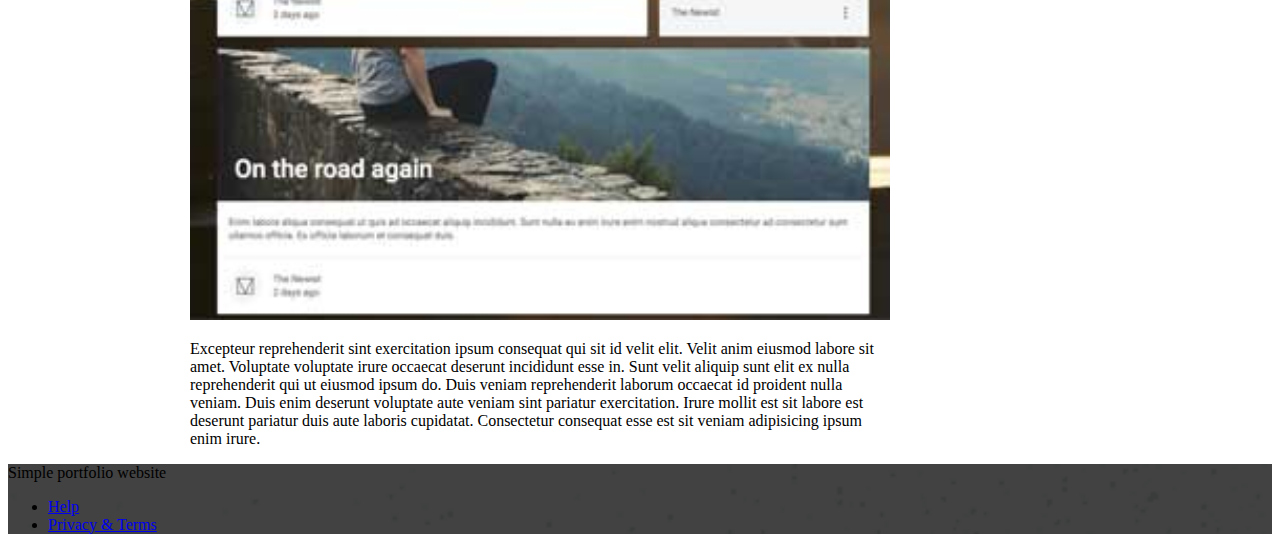
<file: portfolio-example01.html>
<!doctype html>
<!--
  Material Design Lite
  Copyright 2015 Google Inc. All rights reserved.

  Licensed under the Apache License, Version 2.0 (the "License");
  you may not use this file except in compliance with the License.
  You may obtain a copy of the License at

      https://www.apache.org/licenses/LICENSE-2.0

  Unless required by applicable law or agreed to in writing, software
  distributed under the License is distributed on an "AS IS" BASIS,
  WITHOUT WARRANTIES OR CONDITIONS OF ANY KIND, either express or implied.
  See the License for the specific language governing permissions and
  limitations under the License
-->
<html lang="en">

<head>
    <meta charset="utf-8">
    <meta http-equiv="X-UA-Compatible" content="IE=edge">
    <meta name="description" content="A portfolio template that uses Material Design Lite.">
    <meta name="viewport" content="width=device-width, initial-scale=1.0, minimum-scale=1.0">
    <title>MDL-Static Website</title>
    <link rel="stylesheet" href="https://fonts.googleapis.com/css?family=Roboto:regular,bold,italic,thin,light,bolditalic,black,medium&amp;lang=en">
    <link rel="stylesheet" href="https://code.getmdl.io/1.3.0/material.grey-pink.min.css" />
    <link rel="stylesheet" href="styles.css" />
    <link rel="stylesheet" href="https://fonts.googleapis.com/icon?family=Material+Icons">
</head>

<body>
    <div class="mdl-layout mdl-js-layout mdl-layout--fixed-header">
        <header class="mdl-layout__header mdl-layout__header--waterfall portfolio-header">
            <div class="mdl-layout__header-row portfolio-logo-row">
                <span class="mdl-layout__title">
                    <div class="portfolio-logo"></div>
                    <span class="mdl-layout__title">Simple portfolio website</span>
                </span>
            </div>
            <div class="mdl-layout__header-row portfolio-navigation-row mdl-layout--large-screen-only">
                <nav class="mdl-navigation mdl-typography--body-1-force-preferred-font">
                    <a class="mdl-navigation__link is-active" href="index.html">Portfolio</a>
                    <a class="mdl-navigation__link" href="blog.html">Blog</a>
                    <a class="mdl-navigation__link" href="about.html">About</a>
                    <a class="mdl-navigation__link" href="contact.html">Contact</a>
                </nav>
            </div>
        </header>
        <div class="mdl-layout__drawer mdl-layout--small-screen-only">
            <nav class="mdl-navigation mdl-typography--body-1-force-preferred-font">
                <a class="mdl-navigation__link is-active" href="index.html">Portfolio</a>
                <a class="mdl-navigation__link" href="blog.html">Blog</a>
                <a class="mdl-navigation__link" href="about.html">About</a>
                <a class="mdl-navigation__link" href="contact.html">Contact</a>
            </nav>
        </div>
        <main class="mdl-layout__content">
            <div class="mdl-grid portfolio-max-width">
                <div class="mdl-cell mdl-cell--12-col mdl-card mdl-shadow--4dp">
                    <div class="mdl-card__title">
                        <h2 class="mdl-card__title-text">Blog template</h2>
                    </div>
                    <div class="mdl-card__media">
                        <img class="article-image" src=" images/portfolio-example-01.jpg" border="0" alt="">
                    </div>
                    <div class="mdl-card__supporting-text">
                        <strong>Includes</strong>
                        <span>Design, UX and Frontend Development</span>
                    </div>
                    <div class="mdl-grid portfolio-copy">
                        <h3 class="mdl-cell mdl-cell--12-col mdl-typography--headline">Introduction</h3>
                        <div class="mdl-cell mdl-cell--6-col mdl-card__supporting-text no-padding">
                            <p>
                                Excepteur reprehenderit sint exercitation ipsum consequat qui sit id velit elit. Velit anim eiusmod labore sit amet. Voluptate voluptate irure occaecat deserunt incididunt esse in. Sunt velit aliquip sunt elit ex nulla reprehenderit qui ut eiusmod ipsum do. Duis veniam reprehenderit laborum occaecat id proident nulla veniam. Duis enim deserunt voluptate aute veniam sint pariatur exercitation. Irure mollit est sit labore est deserunt pariatur duis aute laboris cupidatat. Consectetur consequat esse est sit veniam adipisicing ipsum enim irure.
                            </p>
                        </div>
                        <div class="mdl-cell mdl-cell--6-col">
                            <img class="article-image" src=" images/portfolio-example-02.jpg" border="0" alt="">
                        </div>
                        <h3 class="mdl-cell mdl-cell--12-col mdl-typography--headline">Initial Ideas</h3>
                        <div class="mdl-cell mdl-cell--6-col">
                            <img class="article-image" src=" images/portfolio-example-03.jpg" border="0" alt="">
                        </div>
                        <div class="mdl-cell mdl-cell--6-col mdl-card__supporting-text no-padding ">
                            <p>
                                Excepteur reprehenderit sint exercitation ipsum consequat qui sit id velit elit. Velit anim eiusmod labore sit amet. Voluptate voluptate irure occaecat deserunt incididunt esse in. Sunt velit aliquip sunt elit ex nulla reprehenderit qui ut eiusmod ipsum do. Duis veniam reprehenderit laborum occaecat id proident nulla veniam. Duis enim deserunt voluptate aute veniam sint pariatur exercitation. Irure mollit est sit labore est deserunt pariatur duis aute laboris cupidatat. Consectetur consequat esse est sit veniam adipisicing ipsum enim irure.
                            </p>
                        </div>
                        <h3 class="mdl-cell mdl-cell--12-col mdl-typography--headline">Final Concept</h3>
                        <div class="mdl-cell mdl-cell--6-col">
                            <img class="article-image" src=" images/portfolio-example-05.jpg" border="0" alt="">
                        </div>
                        <div class="mdl-cell mdl-cell--6-col">
                            <img class="article-image" src=" images/portfolio-example-06.jpg" border="0" alt="">
                        </div>
                        <div class="mdl-cell mdl-cell--8-col mdl-card__supporting-text no-padding ">
                            <p>
                                Excepteur reprehenderit sint exercitation ipsum consequat qui sit id velit elit. Velit anim eiusmod labore sit amet. Voluptate voluptate irure occaecat deserunt incididunt esse in. Sunt velit aliquip sunt elit ex nulla reprehenderit qui ut eiusmod ipsum do. Duis veniam reprehenderit laborum occaecat id proident nulla veniam. Duis enim deserunt voluptate aute veniam sint pariatur exercitation. Irure mollit est sit labore est deserunt pariatur duis aute laboris cupidatat. Consectetur consequat esse est sit veniam adipisicing ipsum enim irure.
                            </p>
                        </div>
                    </div>
                </div>
            </div>
            <footer class="mdl-mini-footer">
                <div class="mdl-mini-footer__left-section">
                    <div class="mdl-logo">Simple portfolio website</div>
                </div>
                <div class="mdl-mini-footer__right-section">
                    <ul class="mdl-mini-footer__link-list">
                        <li><a href="#">Help</a></li>
                        <li><a href="#">Privacy & Terms</a></li>
                    </ul>
                </div>
            </footer>
        </main>
    </div>
    <script src="https://code.getmdl.io/1.3.0/material.min.js"></script>
</body>

</html>
</file>
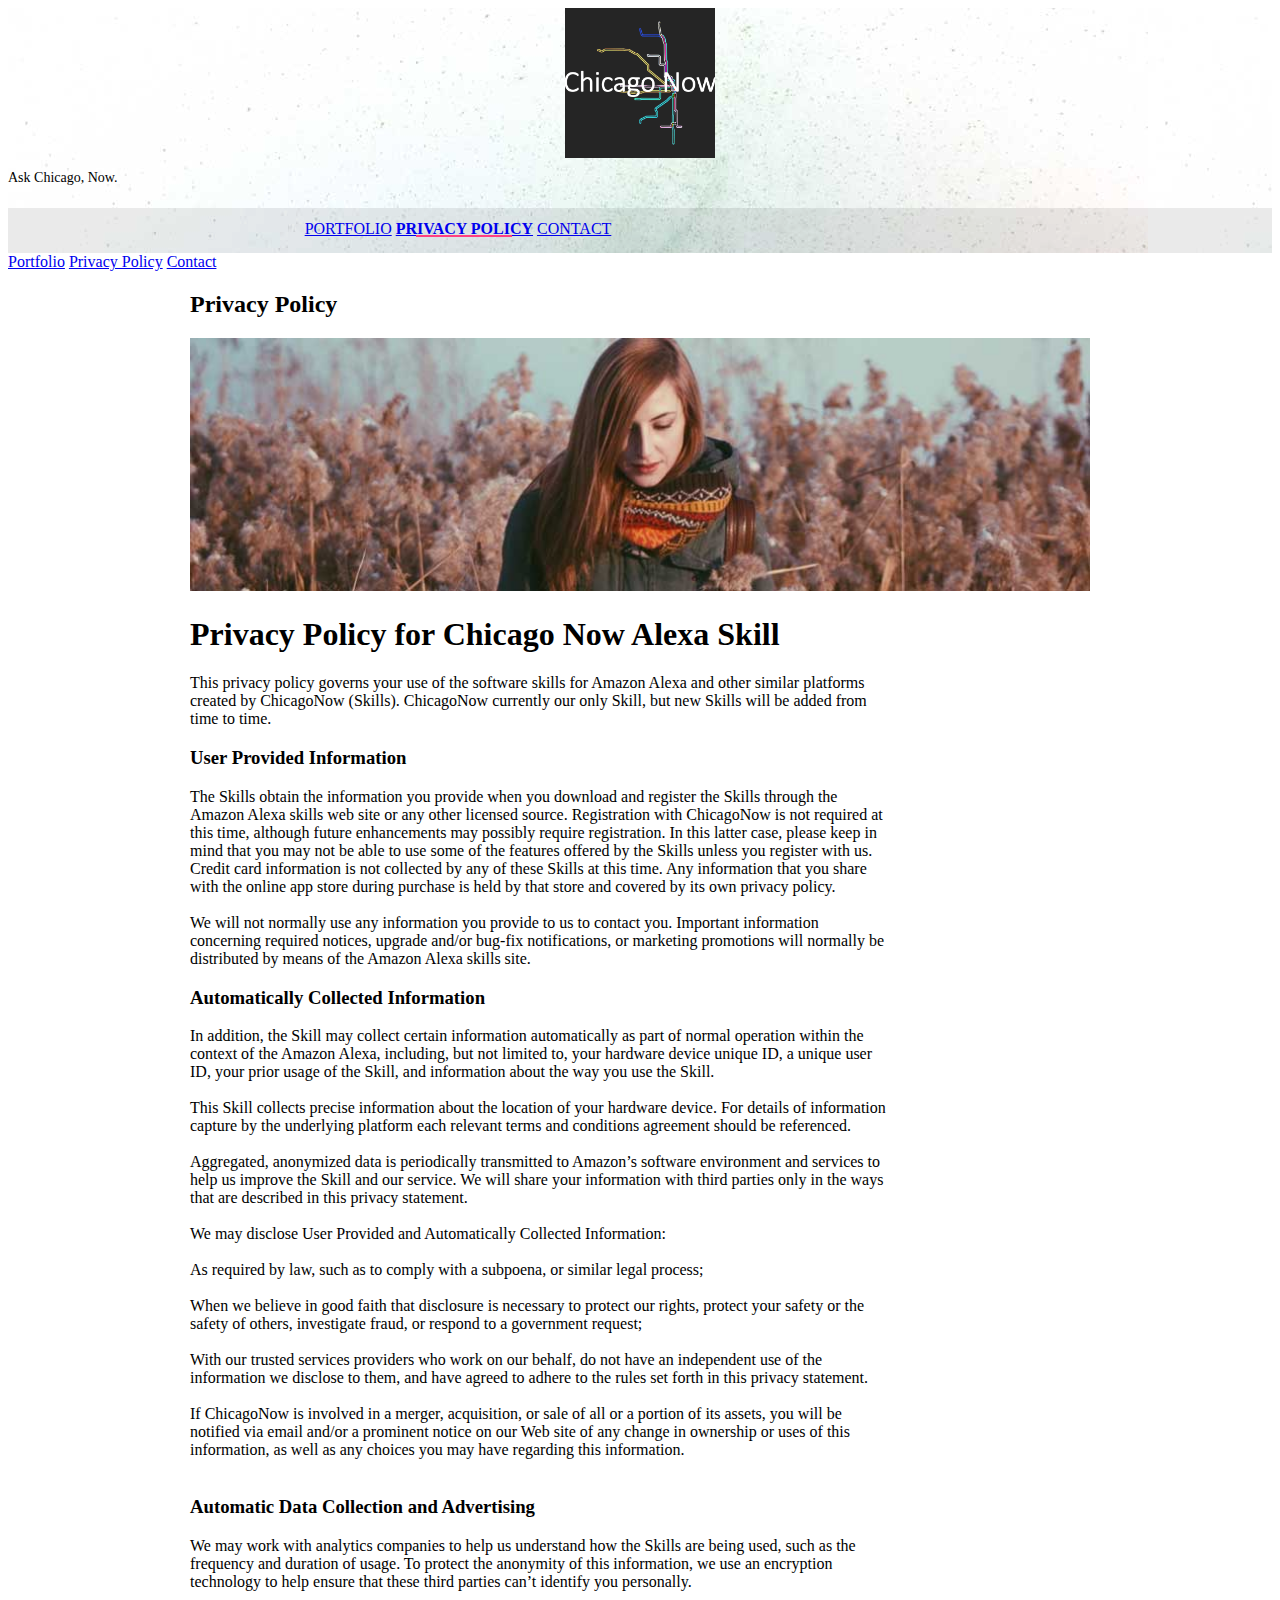
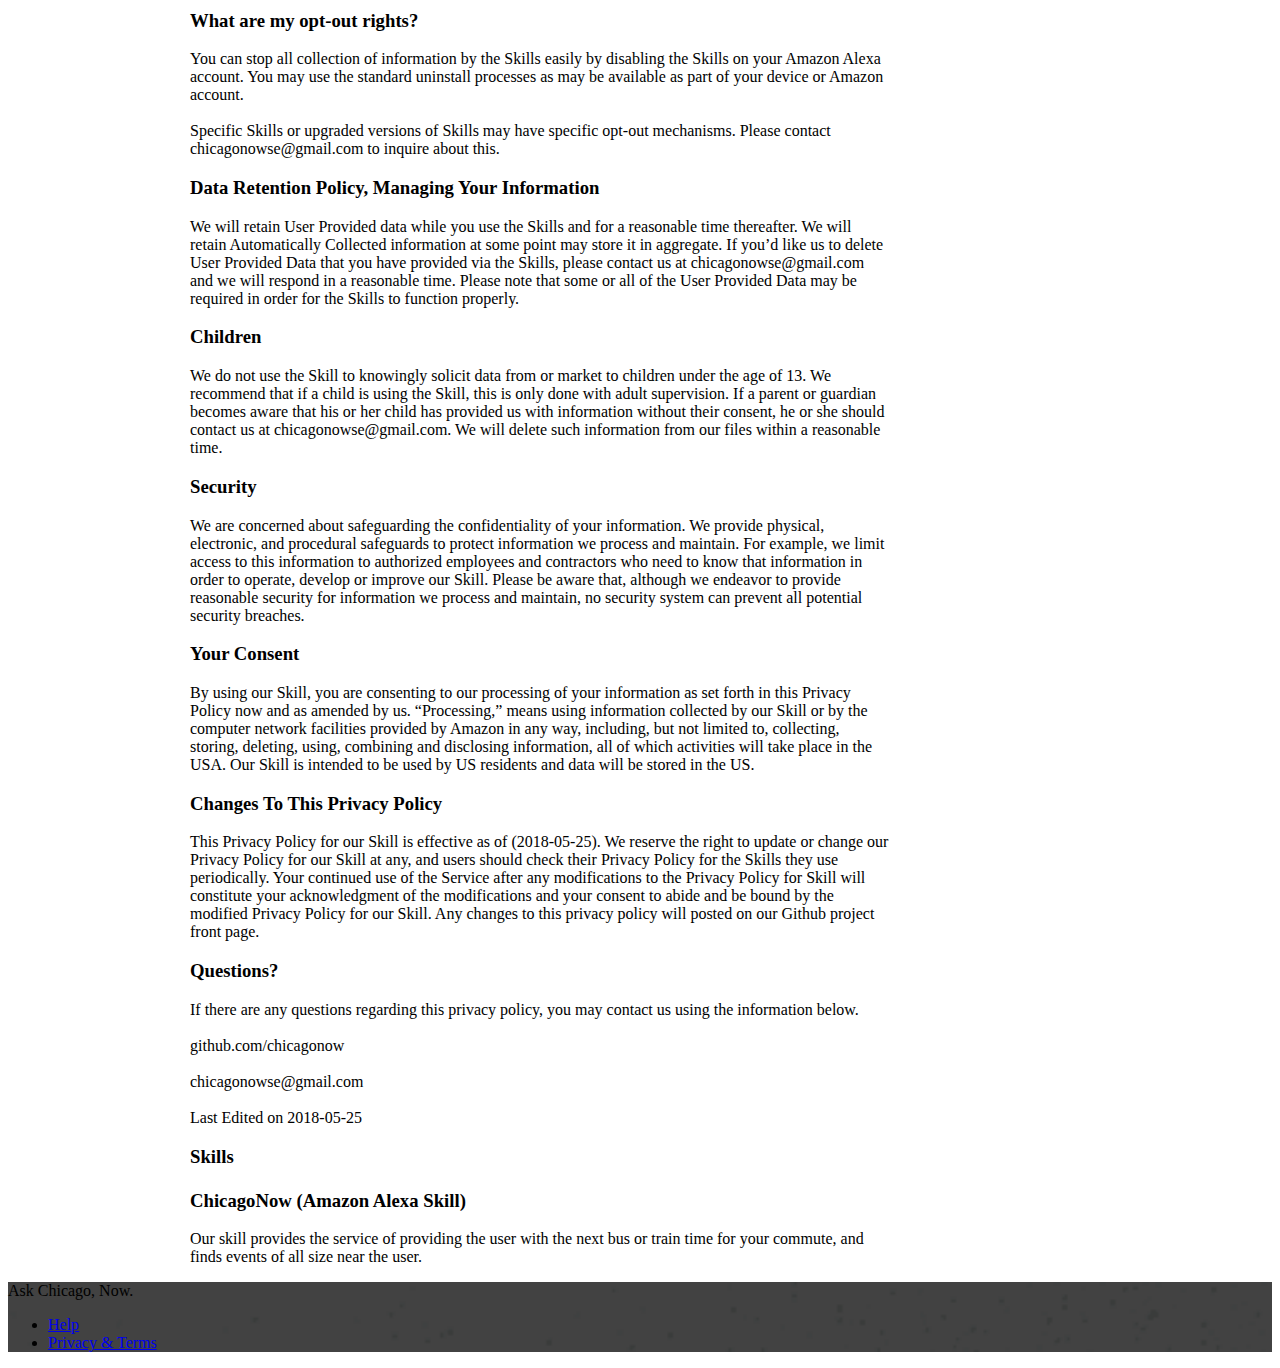
<file: privacy-policy.html>
<!doctype html>
<!--
  Material Design Lite
  Copyright 2015 Google Inc. All rights reserved.

  Licensed under the Apache License, Version 2.0 (the "License");
  you may not use this file except in compliance with the License.
  You may obtain a copy of the License at

      https://www.apache.org/licenses/LICENSE-2.0

  Unless required by applicable law or agreed to in writing, software
  distributed under the License is distributed on an "AS IS" BASIS,
  WITHOUT WARRANTIES OR CONDITIONS OF ANY KIND, either express or implied.
  See the License for the specific language governing permissions and
  limitations under the License
-->
<html lang="en">

<head>
    <meta charset="utf-8">
    <meta http-equiv="X-UA-Compatible" content="IE=edge">
    <meta name="description" content="A portfolio template that uses Material Design Lite.">
    <meta name="viewport" content="width=device-width, initial-scale=1.0, minimum-scale=1.0">
    <title>MDL-Static Website</title>
    <link rel="stylesheet" href="https://fonts.googleapis.com/css?family=Roboto:regular,bold,italic,thin,light,bolditalic,black,medium&amp;lang=en">
    <link rel="stylesheet" href="https://code.getmdl.io/1.3.0/material.grey-pink.min.css" />
    <link rel="stylesheet" href="styles.css" />
    <link rel="stylesheet" href="https://fonts.googleapis.com/icon?family=Material+Icons">
</head>

<body>
    <div class="mdl-layout mdl-js-layout mdl-layout--fixed-header">
        <header class="mdl-layout__header mdl-layout__header--waterfall portfolio-header">
            <div class="mdl-layout__header-row portfolio-logo-row">
                <span class="mdl-layout__title">
                    <div class="portfolio-logo"></div>
                    <span class="mdl-layout__title">Ask Chicago, Now.</span>
                </span>
            </div>
            <div class="mdl-layout__header-row portfolio-navigation-row mdl-layout--large-screen-only">
                <nav class="mdl-navigation mdl-typography--body-1-force-preferred-font">
                    <a class="mdl-navigation__link" href="index.html">Portfolio</a>
                    <a class="mdl-navigation__link is-active" href="privacy-policy.html">Privacy Policy</a>
                    <a class="mdl-navigation__link" href="contact.html">Contact</a>
                </nav>
            </div>
        </header>
        <div class="mdl-layout__drawer mdl-layout--small-screen-only">
            <nav class="mdl-navigation mdl-typography--body-1-force-preferred-font">
                <a class="mdl-navigation__link is-active" href="index.html">Portfolio</a>
                <a class="mdl-navigation__link" href="privacy-policy.html">Privacy Policy</a>
                <a class="mdl-navigation__link" href="contact.html">Contact</a>
            </nav>
        </div>
        <main class="mdl-layout__content">
            <div class="mdl-grid portfolio-max-width">

                <div class="mdl-cell mdl-cell--12-col mdl-card mdl-shadow--4dp">
                    <div class="mdl-card__title">
                        <h2 class="mdl-card__title-text">Privacy Policy</h2>
                    </div>
                    <div class="mdl-card__media">
                        <img class="article-image" src="assets/privacy-policy-header.jpg" border="0" alt="">
                    </div>

                    <div class="mdl-grid portfolio-copy">
                        <h1 class="mdl-cell mdl-cell--12-col mdl-typography--headline">Privacy Policy for Chicago Now Alexa Skill</h1>
                        <div class="mdl-cell mdl-cell--8-col mdl-card__supporting-text no-padding ">
                            <p>
                                This privacy policy governs your use of the software skills for Amazon Alexa and
                                other similar platforms created by ChicagoNow (Skills). ChicagoNow currently our only Skill,
                                but new Skills will be added from time to time.
                            </p>
                        </div>



                        <h3 class="mdl-cell mdl-cell--12-col mdl-typography--headline">
                            User Provided Information
                        </h3>
                        <div class="mdl-cell mdl-cell--8-col mdl-card__supporting-text no-padding ">
                            <p>
                                The Skills obtain the information you provide when you download and register the Skills
                                through the Amazon Alexa skills web site or any other licensed source.
                                Registration with ChicagoNow is not required at this time, although future enhancements may possibly require registration.
                                In this latter case, please keep in mind that you may not be able to use some of the features offered by the Skills unless you register with us.
                                Credit card information is not collected by any of these Skills at this time. Any information that you share with the online app store during purchase is held by that store and covered by its own privacy policy.
                                <br><br>
                                We will not normally use any information you provide to us to contact you. Important information concerning required notices, upgrade and/or bug-fix notifications, or marketing promotions will normally be distributed by means of the Amazon Alexa skills site.
                            </p>
                        </div>

                        <h3 class="mdl-cell mdl-cell--12-col mdl-typography--headline">
                            Automatically Collected Information

                        </h3>
                        <div class="mdl-cell mdl-cell--8-col mdl-card__supporting-text no-padding ">
                            <p>
                                In addition, the Skill may collect certain information automatically as part of normal operation within the context of the Amazon Alexa, including, but not limited to, your hardware device unique ID, a unique user ID, your prior usage of the Skill, and information about the way you use the Skill.
                                <br><br>
                                This Skill collects precise information about the location of your hardware device. For details of information capture by the underlying platform each relevant terms and conditions agreement should be referenced.
                                <br><br>
                                Aggregated, anonymized data is periodically transmitted to Amazon’s software environment and services to help us improve the Skill and our service. We will share your information with third parties only in the ways that are described in this privacy statement.
                                <br><br>
                                We may disclose User Provided and Automatically Collected Information:
                                <br><br>
                                As required by law, such as to comply with a subpoena, or similar legal process;
                                <br><br>
                                When we believe in good faith that disclosure is necessary to protect our rights, protect your safety or the safety of others, investigate fraud, or respond to a government request;
                                <br><br>
                                With our trusted services providers who work on our behalf, do not have an independent use of the information we disclose to them, and have agreed to adhere to the rules set forth in this privacy statement.
                                <br><br>
                                If ChicagoNow is involved in a merger, acquisition, or sale of all or a portion of its assets, you will be notified via email and/or a prominent notice on our Web site of any change in ownership or uses of this information, as well as any choices you may have regarding this information.
                                <br><br>
                            </p>
                        </div>

                        <h3 class="mdl-cell mdl-cell--12-col mdl-typography--headline">
                            Automatic Data Collection and Advertising

                        </h3>
                        <div class="mdl-cell mdl-cell--8-col mdl-card__supporting-text no-padding ">
                            <p>
                                We may work with analytics companies to help us understand how the Skills are being used, such as the frequency and duration of usage. To protect the anonymity of this information, we use an encryption technology to help ensure that these third parties can’t identify you personally.
                            </p>
                        </div>

                        <h3 class="mdl-cell mdl-cell--12-col mdl-typography--headline">
                            What are my opt-out rights?

                        </h3>
                        <div class="mdl-cell mdl-cell--8-col mdl-card__supporting-text no-padding ">
                            <p>
                                You can stop all collection of information by the Skills easily by disabling the Skills on your Amazon Alexa account. You may use the standard uninstall processes as may be available as part of your device or Amazon account.
                                <br><br>
                                Specific Skills or upgraded versions of Skills may have specific opt-out mechanisms. Please contact chicagonowse@gmail.com to inquire about this.

                            </p>
                        </div>


                        <h3 class="mdl-cell mdl-cell--12-col mdl-typography--headline">
                            Data Retention Policy, Managing Your Information

                        </h3>
                        <div class="mdl-cell mdl-cell--8-col mdl-card__supporting-text no-padding ">
                            <p>
                                We will retain User Provided data while you use the Skills and for a reasonable time thereafter. We will retain Automatically Collected information at some point may store it in aggregate. If you’d like us to delete User Provided Data that you have provided via the Skills, please contact us at chicagonowse@gmail.com and we will respond in a reasonable time. Please note that some or all of the User Provided Data may be required in order for the Skills to function properly.

                            </p>
                        </div>


                        <h3 class="mdl-cell mdl-cell--12-col mdl-typography--headline">
                            Children
                        </h3>
                        <div class="mdl-cell mdl-cell--8-col mdl-card__supporting-text no-padding ">
                            <p>
                                We do not use the Skill to knowingly solicit data from or market to children under the age of 13. We recommend that if a child is using the Skill, this is only done with adult supervision. If a parent or guardian becomes aware that his or her child has provided us with information without their consent, he or she should contact us at chicagonowse@gmail.com. We will delete such information from our files within a reasonable time.

                            </p>
                        </div>


                        <h3 class="mdl-cell mdl-cell--12-col mdl-typography--headline">
                            Security
                        </h3>
                        <div class="mdl-cell mdl-cell--8-col mdl-card__supporting-text no-padding ">
                            <p>
                                We are concerned about safeguarding the confidentiality of your information. We provide physical, electronic, and procedural safeguards to protect information we process and maintain. For example, we limit access to this information to authorized employees and contractors who need to know that information in order to operate, develop or improve our Skill. Please be aware that, although we endeavor to provide reasonable security for information we process and maintain, no security system can prevent all potential security breaches.

                            </p>
                        </div>

                        <h3 class="mdl-cell mdl-cell--12-col mdl-typography--headline">
                            Your Consent
                        </h3>
                        <div class="mdl-cell mdl-cell--8-col mdl-card__supporting-text no-padding ">
                            <p>
                                By using our Skill, you are consenting to our processing of your information as set forth in this Privacy Policy now and as amended by us. “Processing,” means using information collected by our Skill or by the computer network facilities provided by Amazon in any way, including, but not limited to, collecting, storing, deleting, using, combining and disclosing information, all of which activities will take place in the USA. Our Skill is intended to be used by US residents and data will be stored in the US.
                            </p>
                        </div>


                        <h3 class="mdl-cell mdl-cell--12-col mdl-typography--headline">
                            Changes To This Privacy Policy

                        </h3>
                        <div class="mdl-cell mdl-cell--8-col mdl-card__supporting-text no-padding ">
                            <p>
                                This Privacy Policy for our Skill is effective as of (2018-05-25). We reserve the right to update or change our Privacy Policy for our Skill at any, and users should check their Privacy Policy for the Skills they use periodically. Your continued use of the Service after any modifications to the Privacy Policy for Skill will constitute your acknowledgment of the modifications and your consent to abide and be bound by the modified Privacy Policy for our Skill. Any changes to this privacy policy will posted on our Github project front page.

                            </p>
                        </div>


                        <h3 class="mdl-cell mdl-cell--12-col mdl-typography--headline">
                            Questions?
                        </h3>
                        <div class="mdl-cell mdl-cell--8-col mdl-card__supporting-text no-padding ">
                            <p>
                                If there are any questions regarding this privacy policy, you may contact us using the information below.
                                <br><br>
                                github.com/chicagonow
                                <br><br> chicagonowse@gmail.com
                                <br><br> Last Edited on 2018-05-25

                            </p>
                        </div>

                        <h3 class="mdl-cell mdl-cell--12-col mdl-typography--headline">
                            Skills
                            <br><br> ChicagoNow (Amazon Alexa Skill)
                        </h3>
                        <div class="mdl-cell mdl-cell--8-col mdl-card__supporting-text no-padding ">
                            <p>
                                Our skill provides the service of providing the user with the next bus or train time for your commute, and finds events of all size near the user.

                            </p>
                        </div>


                    </div>
                </div>


            </div>
            <footer class="mdl-mini-footer">
                <div class="mdl-mini-footer__left-section">
                    <div class="mdl-logo">Ask Chicago, Now.</div>
                </div>
                <div class="mdl-mini-footer__right-section">
                    <ul class="mdl-mini-footer__link-list">
                        <li><a href="#">Help</a></li>
                        <li><a href="#">Privacy & Terms</a></li>
                    </ul>
                </div>
            </footer>
        </main>
    </div>
    <script src="https://code.getmdl.io/1.3.0/material.min.js"></script>
</body>

</html>
</file>
<file: styles.css>
.portfolio-header {
  position: relative;
  background-image: url(images/header-bg.jpg);
}

.portfolio-header .mdl-layout__header-row {
  padding: 0;
  -webkit-justify-content: center;
      -ms-flex-pack: center;
          justify-content: center;
}

.mdl-layout__title {
  font-size: 14px;
  text-align: center;
  font-weight: 300;
}

.is-compact .mdl-layout__title span {
  display: none;
}

.portfolio-logo-row {
  min-height: 200px;
}

.is-compact .portfolio-logo-row {
  min-height: auto;
}

.portfolio-logo {
  background: url(images/logo.png) 50% no-repeat;
  background-size: cover;
  height: 150px;
  width: 150px;
  margin: auto auto 10px;
}

.is-compact .portfolio-logo {
  height: 50px;
  width: 50px;
  margin-top: 7px;
}

.portfolio-navigation-row {
  background-color: rgba(0, 0, 0, 0.08);
  text-transform: uppercase;
  height: 45px;
}

.portfolio-navigation-row  .mdl-navigation {
  text-align: center;
  max-width: 900px;
  width: 100%;
}

.portfolio-navigation-row .mdl-navigation__link {
  -webkit-flex: 1;
      -ms-flex: 1;
          flex: 1;
  line-height: 42px;
}

.portfolio-header .mdl-layout__drawer-button {
    background-color: rgba(197, 197, 197, 0.44);
}

.portfolio-navigation-row .is-active {
  position: relative;
  font-weight: bold;
}

.portfolio-navigation-row .is-active:after {
  content: "";
  width: 70%;
  height: 2px;
  display: block;
  position: absolute;
  bottom: 0;
  left: 0;
  background-color: rgb(255,64,129);
  left: 15%;
}

.portfolio-card .mdl-card__title {
  padding-bottom: 0;
}

.portfolio-blog-card-full-bg {
  background: url(images/example-blog03.jpg) center / cover;
}

.portfolio-blog-card-event-bg {
  background: url(images/example-blog05.jpg) center / cover;
}

.portfolio-blog-card-strip-bg {
  background: url(images/example-blog06.jpg) center / cover;
}

.portfolio-blog-card-compact .mdl-card__title {
  padding-bottom: 0;
}

.portfolio-blog-card-bg > .mdl-card__actions {
  height: 52px;
  padding: 16px;
  background: rgba(0, 0, 0, 0.2);
}

img.article-image {
  width: 100%;
  height: auto;
}

.portfolio-max-width {
  max-width: 900px;
  margin: auto;
}

.portfolio-copy {
  max-width: 700px;
}

.no-padding {
  padding: 0;
}

.no-left-padding{
  padding-left: 0;
}

.no-bottom-padding {
  padding-bottom: 0;
}

.padding-top {
  padding: 10px 0 0;
}

.portfolio-share-btn {
  position: relative;
  float: right;
  top: -4px;
}

.demo-card-event > .mdl-card__actions {
    -webkit-align-items: center;
        -ms-flex-align: center;
            align-items: center;
    box-sizing: border-box;
    display: -webkit-flex;
    display: -ms-flexbox;
    display: flex;
}

.portfolio-contact .mdl-textfield {
  width: 100%;
}

.portfolio-contact form {
  max-width: 550px;
  margin: auto;
}

footer {
  background-image: url(images/footer-background.png);
  background-size: cover;
}
</file>
